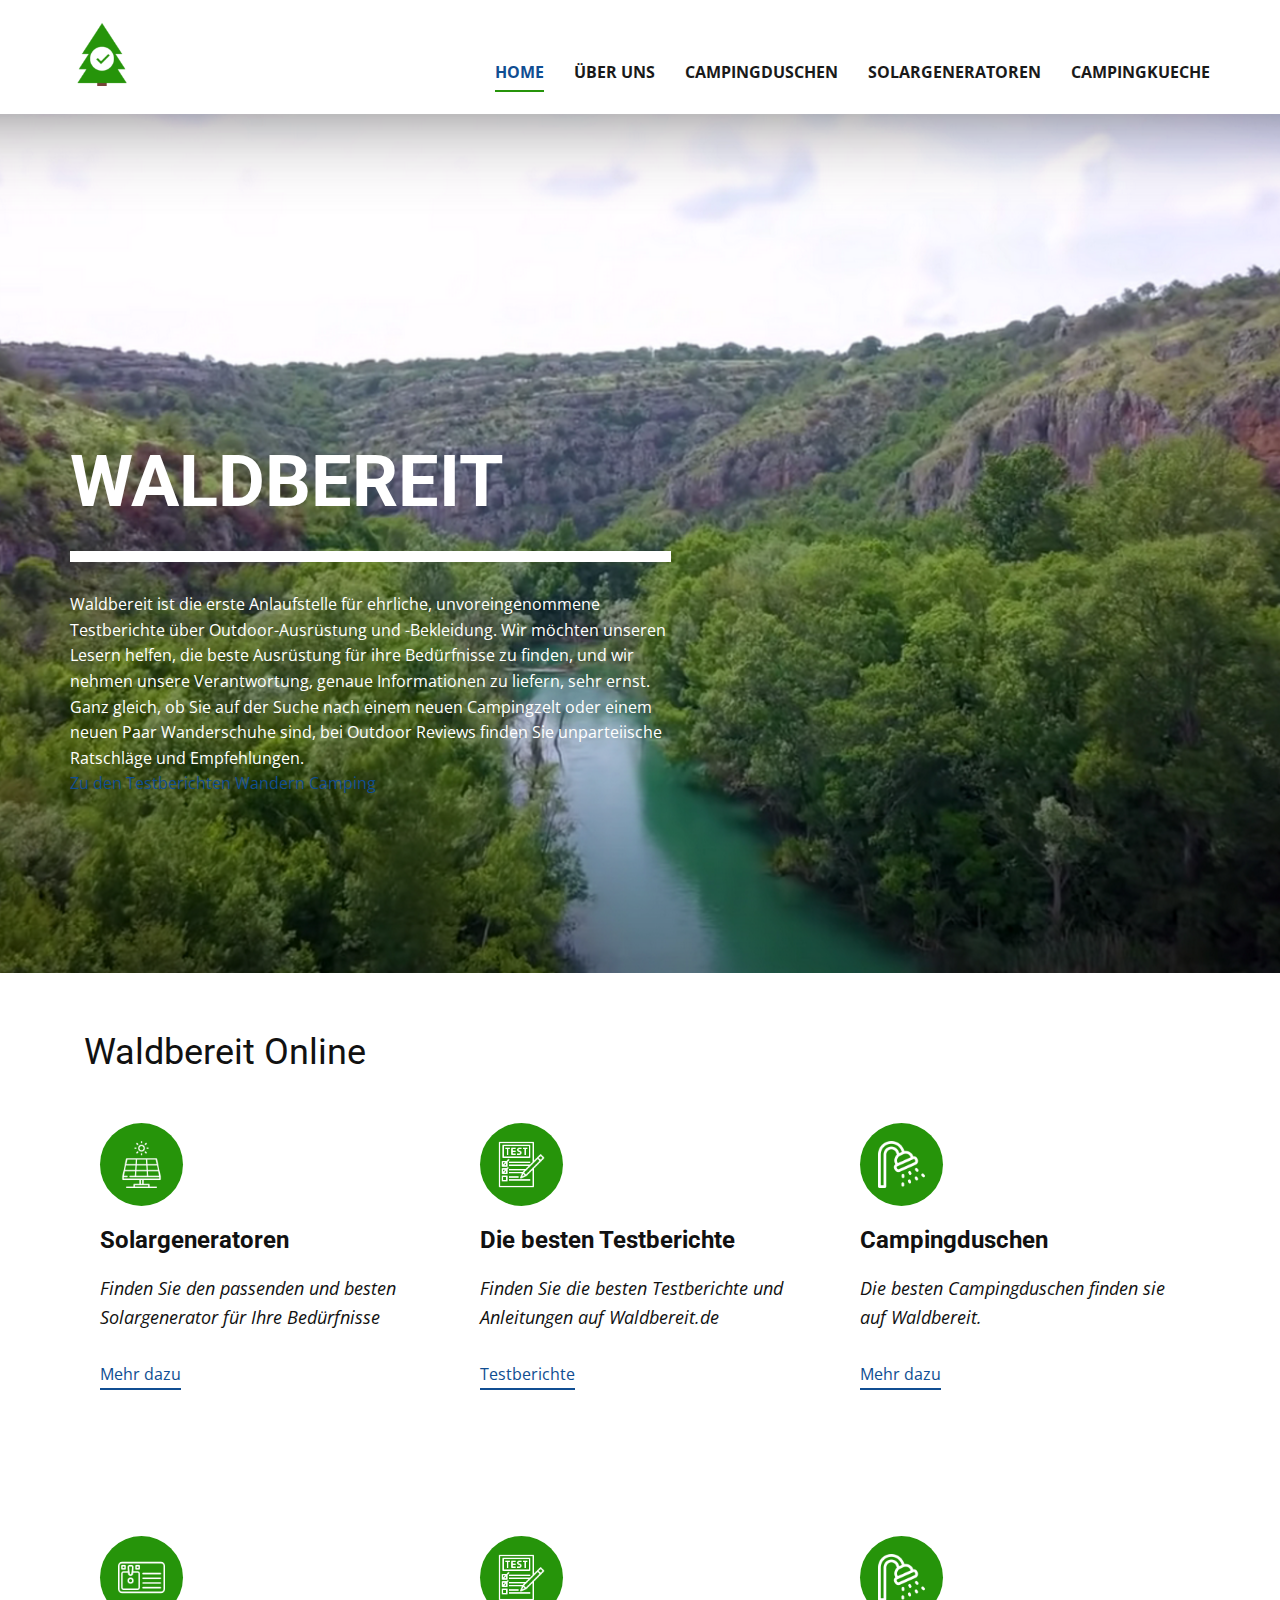
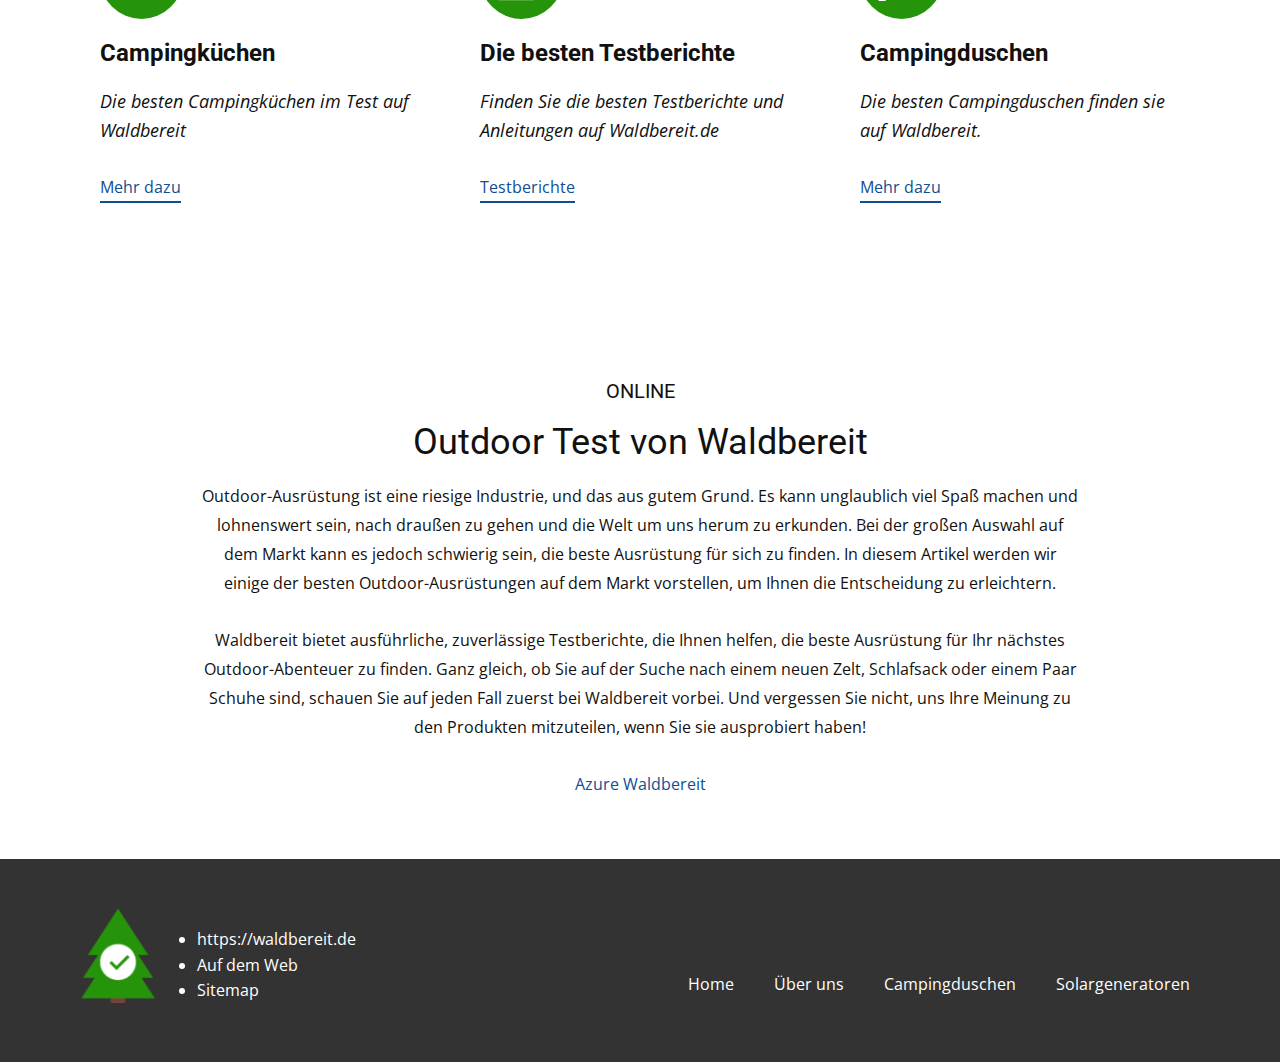
<file: index.html>
<!DOCTYPE html>
<html style="font-size: 16px;">
  <head>
    <meta name="viewport" content="width=device-width, initial-scale=1.0">
    <meta charset="utf-8">
    <meta name="keywords" content="Services, How Can We Help You?, Need Help Right Away?, Best Quality, Our Services, Get your &amp;apos;TO DO&amp;apos; list completed by a real professional!">
    <meta name="description" content="">
    <meta name="page_type" content="np-template-header-footer-from-plugin">
    <title>Home</title>
    <link rel="stylesheet" href="nicepage.css" media="screen">
<link rel="stylesheet" href="Home.css" media="screen">
    <script class="u-script" type="text/javascript" src="jquery.js" defer=""></script>
    <script class="u-script" type="text/javascript" src="nicepage.js" defer=""></script>
    <meta name="generator" content="Nicepage 4.8.2, nicepage.com">
    <link rel="icon" href="images/favicon.png">
    <link id="u-theme-google-font" rel="stylesheet" href="https://fonts.googleapis.com/css?family=Roboto:100,100i,300,300i,400,400i,500,500i,700,700i,900,900i|Open+Sans:300,300i,400,400i,500,500i,600,600i,700,700i,800,800i">
    <link id="u-page-google-font" rel="stylesheet" href="https://fonts.googleapis.com/css?family=Roboto:100,100i,300,300i,400,400i,500,500i,700,700i,900,900i">
    
    
    
    
    <script type="application/ld+json">{
		"@context": "http://schema.org",
		"@type": "Organization",
		"name": "Waldbereit Vercel",
		"logo": "images/favicon.png?rand=cb33"
}</script>
    <meta name="theme-color" content="#104e92">
    <meta property="og:title" content="Home">
    <meta property="og:description" content="">
    <meta property="og:type" content="website">
  </head>
  <body data-home-page="Home.html" data-home-page-title="Home" class="u-body u-xl-mode"><header class="u-clearfix u-header u-header" id="sec-e2e7"><div class="u-clearfix u-sheet u-valign-middle u-sheet-1">
        <a href="#" class="u-image u-logo u-image-1" data-image-width="100" data-image-height="100">
          <img src="images/favicon.png?rand=cb33" class="u-logo-image u-logo-image-1">
        </a>
        <nav class="u-menu u-menu-dropdown u-offcanvas u-menu-1" data-responsive-from="LG">
          <div class="menu-collapse" style="font-size: 1rem; letter-spacing: 0px; font-weight: 700; text-transform: uppercase;" wfd-invisible="true">
            <a class="u-button-style u-custom-active-border-color u-custom-border u-custom-border-color u-custom-borders u-custom-hover-border-color u-custom-left-right-menu-spacing u-custom-padding-bottom u-custom-text-color u-custom-text-hover-color u-custom-top-bottom-menu-spacing u-nav-link u-text-active-palette-1-base u-text-hover-palette-2-base" href="#">
              <svg class="u-svg-link" viewBox="0 0 24 24"><use xmlns:xlink="http://www.w3.org/1999/xlink" xlink:href="#menu-hamburger"></use></svg>
              <svg class="u-svg-content" version="1.1" id="menu-hamburger" viewBox="0 0 16 16" x="0px" y="0px" xmlns:xlink="http://www.w3.org/1999/xlink" xmlns="http://www.w3.org/2000/svg"><g><rect y="1" width="16" height="2"></rect><rect y="7" width="16" height="2"></rect><rect y="13" width="16" height="2"></rect>
</g></svg>
            </a>
          </div>
          <div class="u-nav-container" wfd-invisible="true">
            <ul class="u-nav u-spacing-30 u-unstyled u-nav-1"><li class="u-nav-item"><a class="u-border-2 u-border-active-custom-color-1 u-border-hover-custom-color-1 u-border-no-left u-border-no-right u-border-no-top u-button-style u-nav-link u-text-active-palette-1-base u-text-grey-90 u-text-hover-grey-90" href="Home.html" style="padding: 10px 0px;">Home</a>
</li><li class="u-nav-item"><a class="u-border-2 u-border-active-custom-color-1 u-border-hover-custom-color-1 u-border-no-left u-border-no-right u-border-no-top u-button-style u-nav-link u-text-active-palette-1-base u-text-grey-90 u-text-hover-grey-90" href="Über-uns.html" style="padding: 10px 0px;">Über uns</a>
</li><li class="u-nav-item"><a class="u-border-2 u-border-active-custom-color-1 u-border-hover-custom-color-1 u-border-no-left u-border-no-right u-border-no-top u-button-style u-nav-link u-text-active-palette-1-base u-text-grey-90 u-text-hover-grey-90" href="Campingduschen.html" style="padding: 10px 0px;">Campingduschen</a>
</li><li class="u-nav-item"><a class="u-border-2 u-border-active-custom-color-1 u-border-hover-custom-color-1 u-border-no-left u-border-no-right u-border-no-top u-button-style u-nav-link u-text-active-palette-1-base u-text-grey-90 u-text-hover-grey-90" href="Solargeneratoren.html" style="padding: 10px 0px;">Solargeneratoren</a>
</li><li class="u-nav-item"><a class="u-border-2 u-border-active-custom-color-1 u-border-hover-custom-color-1 u-border-no-left u-border-no-right u-border-no-top u-button-style u-nav-link u-text-active-palette-1-base u-text-grey-90 u-text-hover-grey-90" href="Campingkueche.html" style="padding: 10px 0px;">Campingkueche</a>
</li></ul>
          </div>
          <div class="u-nav-container-collapse" wfd-invisible="true">
            <div class="u-black u-container-style u-inner-container-layout u-opacity u-opacity-95 u-sidenav">
              <div class="u-inner-container-layout u-sidenav-overflow">
                <div class="u-menu-close"></div>
                <ul class="u-align-center u-nav u-popupmenu-items u-unstyled u-nav-2"><li class="u-nav-item"><a class="u-button-style u-nav-link" href="Home.html" style="padding: 10px 20px;">Home</a>
</li><li class="u-nav-item"><a class="u-button-style u-nav-link" href="Über-uns.html" style="padding: 10px 20px;">Über uns</a>
</li><li class="u-nav-item"><a class="u-button-style u-nav-link" href="Campingduschen.html" style="padding: 10px 20px;">Campingduschen</a>
</li><li class="u-nav-item"><a class="u-button-style u-nav-link" href="Solargeneratoren.html" style="padding: 10px 20px;">Solargeneratoren</a>
</li><li class="u-nav-item"><a class="u-button-style u-nav-link" href="Campingkueche.html" style="padding: 10px 20px;">Campingkueche</a>
</li></ul>
              </div>
            </div>
            <div class="u-black u-menu-overlay u-opacity u-opacity-70" wfd-invisible="true"></div>
          </div>
        </nav>
      </div></header>
    <section class="u-align-center u-clearfix u-image u-section-1" id="carousel_ceea" data-image-width="1813" data-image-height="911">
      <div class="u-clearfix u-sheet u-sheet-1">
        <div class="u-clearfix u-layout-wrap u-layout-wrap-1">
          <div class="u-gutter-0 u-layout">
            <div class="u-layout-col">
              <div class="u-size-60">
                <div class="u-layout-row">
                  <div class="u-align-left u-container-style u-layout-cell u-left-cell u-right-cell u-size-60 u-layout-cell-1">
                    <div class="u-container-layout u-container-layout-1">
                      <h1 class="u-custom-font u-font-roboto u-text u-title u-text-1">Waldbereit</h1>
                      <div class="u-border-11 u-border-white u-expanded-width u-line u-line-horizontal u-line-1"></div>
                      <p class="u-text u-text-body-alt-color u-text-2"> Waldbereit ist die erste Anlaufstelle für ehrliche, unvoreingenommene Testberichte über Outdoor-Ausrüstung und -Bekleidung. Wir möchten unseren Lesern helfen, die beste Ausrüstung für ihre Bedürfnisse zu finden, und wir nehmen unsere Verantwortung, genaue Informationen zu liefern, sehr ernst. Ganz gleich, ob Sie auf der Suche nach einem neuen Campingzelt oder einem neuen Paar Wanderschuhe sind, bei Outdoor Reviews finden Sie unparteiische Ratschläge und Empfehlungen.<br>
                        <a class="btn btn-success display-4 u-active-none u-border-none u-btn u-button-style u-hover-none u-none u-text-palette-1-base u-btn-1" href="https://waldbereit.de/blog/">Zu den Testberichten</a>&nbsp;<a class="btn btn-success-outline display-4 u-active-none u-border-none u-btn u-button-style u-hover-none u-none u-text-palette-1-base u-btn-2" href="https://waldbereit.de/wandern/">Wandern</a>&nbsp;<a class="btn btn-success-outline display-4 u-active-none u-border-none u-btn u-button-style u-hover-none u-none u-text-palette-1-base u-btn-3" href="https://waldbereit.de/camping/">Camping</a>
                      </p>
                    </div>
                  </div>
                </div>
              </div>
            </div>
          </div>
        </div>
      </div>
    </section>
    <section class="u-align-center u-clearfix u-section-2" id="carousel_3670">
      <div class="u-clearfix u-sheet u-sheet-1">
        <h2 class="u-text u-text-1">Waldbereit Online</h2>
        <div class="u-clearfix u-expanded-width u-gutter-0 u-layout-wrap u-layout-wrap-1">
          <div class="u-gutter-0 u-layout">
            <div class="u-layout-row">
              <div class="u-align-left u-container-style u-layout-cell u-left-cell u-size-20 u-layout-cell-1">
                <div class="u-container-layout u-container-layout-1"><span class="u-custom-color-1 u-file-icon u-icon u-icon-circle u-spacing-18 u-text-white u-icon-1"><img src="images/3.png" alt=""></span>
                  <h4 class="u-text u-text-2">Solargeneratoren<br>
                  </h4>
                  <p class="u-text u-text-3"> Finden Sie den passenden und besten Solargenerator für Ihre Bedürfnisse</p>
                  <a href="https://waldbereit.de/beste-solargeneratoren-kompletter-kaufratgeber/" class="u-active-none u-border-2 u-border-active-palette-2-dark-1 u-border-hover-palette-2-base u-border-palette-1-base u-btn u-button-style u-hover-none u-none u-text-hover-palette-2-base u-text-palette-1-base u-btn-1">Mehr dazu</a>
                </div>
              </div>
              <div class="u-align-left u-container-style u-layout-cell u-size-20 u-layout-cell-2">
                <div class="u-container-layout u-container-layout-2"><span class="u-custom-color-1 u-file-icon u-icon u-icon-circle u-spacing-18 u-text-white u-icon-2"><img src="images/4.png" alt=""></span>
                  <h4 class="u-text u-text-4">Die besten Testberichte<br>
                  </h4>
                  <p class="u-text u-text-5"> Finden Sie die besten Testberichte und Anleitungen auf Waldbereit.de</p>
                  <a href="waldbereit.de/best" class="u-active-none u-border-2 u-border-active-palette-2-dark-1 u-border-hover-palette-2-base u-border-palette-1-base u-btn u-button-style u-hover-none u-none u-text-hover-palette-2-base u-text-palette-1-base u-btn-2">Testberichte</a>
                </div>
              </div>
              <div class="u-align-left u-container-style u-layout-cell u-right-cell u-size-20 u-layout-cell-3">
                <div class="u-container-layout u-valign-top u-container-layout-3"><span class="u-custom-color-1 u-file-icon u-icon u-icon-circle u-spacing-18 u-text-white u-icon-3"><img src="images/5.png" alt=""></span>
                  <h4 class="u-text u-text-6"><b>Campingduschen</b>
                    <br>
                  </h4>
                  <p class="u-text u-text-7"> Die besten Campingduschen finden sie auf Waldbereit.</p>
                  <a href="https://waldbereit.de/beste-camping-dusche-campingdusche-test/" class="u-active-none u-border-2 u-border-active-palette-2-dark-1 u-border-hover-palette-2-base u-border-palette-1-base u-btn u-button-style u-hover-none u-none u-text-hover-palette-2-base u-text-palette-1-base u-btn-3">Mehr dazu</a>
                </div>
              </div>
            </div>
          </div>
        </div>
        <div class="u-clearfix u-expanded-width u-gutter-0 u-layout-wrap u-layout-wrap-2">
          <div class="u-gutter-0 u-layout">
            <div class="u-layout-row">
              <div class="u-align-left u-container-style u-layout-cell u-left-cell u-size-20 u-layout-cell-4">
                <div class="u-container-layout u-valign-top u-container-layout-4"><span class="u-custom-color-1 u-file-icon u-icon u-icon-circle u-spacing-18 u-text-white u-icon-4"><img src="images/6.png" alt=""></span>
                  <h4 class="u-text u-text-8">Campingküchen<br>
                  </h4>
                  <p class="u-text u-text-9">Die besten Campingküchen im Test auf Waldbereit</p>
                  <a href="https://waldbereit.de/beste-camping-kuche-camping-kuechenblock-test/" class="u-active-none u-border-2 u-border-active-palette-2-dark-1 u-border-hover-palette-2-base u-border-palette-1-base u-btn u-button-style u-hover-none u-none u-text-hover-palette-2-base u-text-palette-1-base u-btn-4">Mehr dazu</a>
                </div>
              </div>
              <div class="u-align-left u-container-style u-layout-cell u-size-20 u-layout-cell-5">
                <div class="u-container-layout u-container-layout-5"><span class="u-custom-color-1 u-file-icon u-icon u-icon-circle u-spacing-18 u-text-white u-icon-5"><img src="images/4.png" alt=""></span>
                  <h4 class="u-text u-text-10">Die besten Testberichte<br>
                  </h4>
                  <p class="u-text u-text-11"> Finden Sie die besten Testberichte und Anleitungen auf Waldbereit.de</p>
                  <a href="waldbereit.de/best" class="u-active-none u-border-2 u-border-active-palette-2-dark-1 u-border-hover-palette-2-base u-border-palette-1-base u-btn u-button-style u-hover-none u-none u-text-hover-palette-2-base u-text-palette-1-base u-btn-5">Testberichte</a>
                </div>
              </div>
              <div class="u-align-left u-container-style u-layout-cell u-right-cell u-size-20 u-layout-cell-6">
                <div class="u-container-layout u-valign-top u-container-layout-6"><span class="u-custom-color-1 u-file-icon u-icon u-icon-circle u-spacing-18 u-text-white u-icon-6"><img src="images/5.png" alt=""></span>
                  <h4 class="u-text u-text-12"><b>Campingduschen</b>
                    <br>
                  </h4>
                  <p class="u-text u-text-13"> Die besten Campingduschen finden sie auf Waldbereit.</p>
                  <a href="https://waldbereit.de/beste-solargeneratoren-kompletter-kaufratgeber/" class="u-active-none u-border-2 u-border-active-palette-2-dark-1 u-border-hover-palette-2-base u-border-palette-1-base u-btn u-button-style u-hover-none u-none u-text-hover-palette-2-base u-text-palette-1-base u-btn-6">Mehr dazu</a>
                </div>
              </div>
            </div>
          </div>
        </div>
      </div>
    </section>
    <section class="u-align-center u-clearfix u-section-3" id="sec-06b3">
      <div class="u-clearfix u-sheet u-sheet-1">
        <h5 class="u-text u-text-default u-text-1">Online</h5>
        <h2 class="u-text u-text-default u-text-2"> Outdoor Test von Waldbereit</h2>
        <p class="u-text u-text-3"> Outdoor-Ausrüstung ist eine riesige Industrie, und das aus gutem Grund. Es kann unglaublich viel Spaß machen und lohnenswert sein, nach draußen zu gehen und die Welt um uns herum zu erkunden. Bei der großen Auswahl auf dem Markt kann es jedoch schwierig sein, die beste Ausrüstung für sich zu finden. In diesem Artikel werden wir einige der besten Outdoor-Ausrüstungen auf dem Markt vorstellen, um Ihnen die Entscheidung zu erleichtern.<br>
          <br>Waldbereit bietet ausführliche, zuverlässige Testberichte, die Ihnen helfen, die beste Ausrüstung für Ihr nächstes Outdoor-Abenteuer zu finden. Ganz gleich, ob Sie auf der Suche nach einem neuen Zelt, Schlafsack oder einem Paar Schuhe sind, schauen Sie auf jeden Fall zuerst bei Waldbereit vorbei. Und vergessen Sie nicht, uns Ihre Meinung zu den Produkten mitzuteilen, wenn Sie sie ausprobiert haben!<br>
          <br>
          <a href="https://dev.azure.com/waldbereit/Waldbereit" class="text-primary u-active-none u-border-none u-btn u-button-style u-hover-none u-none u-text-palette-1-base u-btn-1">Azure Waldbereit</a>
        </p>
      </div>
    </section>
    
    
    <footer class="u-clearfix u-footer u-grey-80" id="sec-fdb7"><div class="u-clearfix u-sheet u-sheet-1">
        <a href="https://nicepage.com" class="u-image u-logo u-image-1" data-image-width="100" data-image-height="100">
          <img src="images/favicon.png?rand=da6a" class="u-logo-image u-logo-image-1">
        </a>
        <ul class="u-text u-text-default u-text-1">
          <li>
            <a href="https://waldbereit.de" class="u-active-none u-border-none u-btn u-button-link u-button-style u-hover-none u-none u-text-body-alt-color u-btn-1">https://waldbereit.de</a>
          </li>
          <li>
            <a href="https://waldbereit.de/im-internet/" class="u-active-none u-border-none u-btn u-button-link u-button-style u-hover-none u-none u-text-body-alt-color u-btn-2">Auf dem Web</a>
          </li>
          <li>
            <a href="https://bit.ly/waldbereit-sitemap" class="u-active-none u-border-none u-btn u-button-link u-button-style u-hover-none u-none u-text-body-alt-color u-btn-3">Sitemap</a>
          </li>
        </ul>
        <nav class="u-menu u-menu-dropdown u-offcanvas u-menu-1">
          <div class="menu-collapse">
            <a class="u-button-style u-nav-link" href="#">
              <svg class="u-svg-link" viewBox="0 0 24 24"><use xmlns:xlink="http://www.w3.org/1999/xlink" xlink:href="#menu-hamburger"></use></svg>
              <svg class="u-svg-content" version="1.1" id="menu-hamburger" viewBox="0 0 16 16" x="0px" y="0px" xmlns:xlink="http://www.w3.org/1999/xlink" xmlns="http://www.w3.org/2000/svg"><g><rect y="1" width="16" height="2"></rect><rect y="7" width="16" height="2"></rect><rect y="13" width="16" height="2"></rect>
</g></svg>
            </a>
          </div>
          <div class="u-custom-menu u-nav-container">
            <ul class="u-nav u-unstyled"><li class="u-nav-item"><a class="u-button-style u-nav-link" href="Home.html">Home</a>
</li><li class="u-nav-item"><a class="u-button-style u-nav-link" href="Über-uns.html">Über uns</a>
</li><li class="u-nav-item"><a class="u-button-style u-nav-link" href="Campingduschen.html">Campingduschen</a>
</li><li class="u-nav-item"><a class="u-button-style u-nav-link" href="Solargeneratoren.html">Solargeneratoren</a>
</li></ul>
          </div>
          <div class="u-custom-menu u-nav-container-collapse">
            <div class="u-black u-container-style u-inner-container-layout u-opacity u-opacity-95 u-sidenav">
              <div class="u-inner-container-layout u-sidenav-overflow">
                <div class="u-menu-close"></div>
                <ul class="u-align-center u-nav u-popupmenu-items u-unstyled u-nav-2"><li class="u-nav-item"><a class="u-button-style u-nav-link" href="Home.html">Home</a>
</li><li class="u-nav-item"><a class="u-button-style u-nav-link" href="Über-uns.html">Über uns</a>
</li><li class="u-nav-item"><a class="u-button-style u-nav-link" href="Campingduschen.html">Campingduschen</a>
</li><li class="u-nav-item"><a class="u-button-style u-nav-link" href="Solargeneratoren.html">Solargeneratoren</a>
</li></ul>
              </div>
            </div>
            <div class="u-black u-menu-overlay u-opacity u-opacity-70"></div>
          </div>
        </nav>
      </div></footer>
  </body>
</html>
</file>
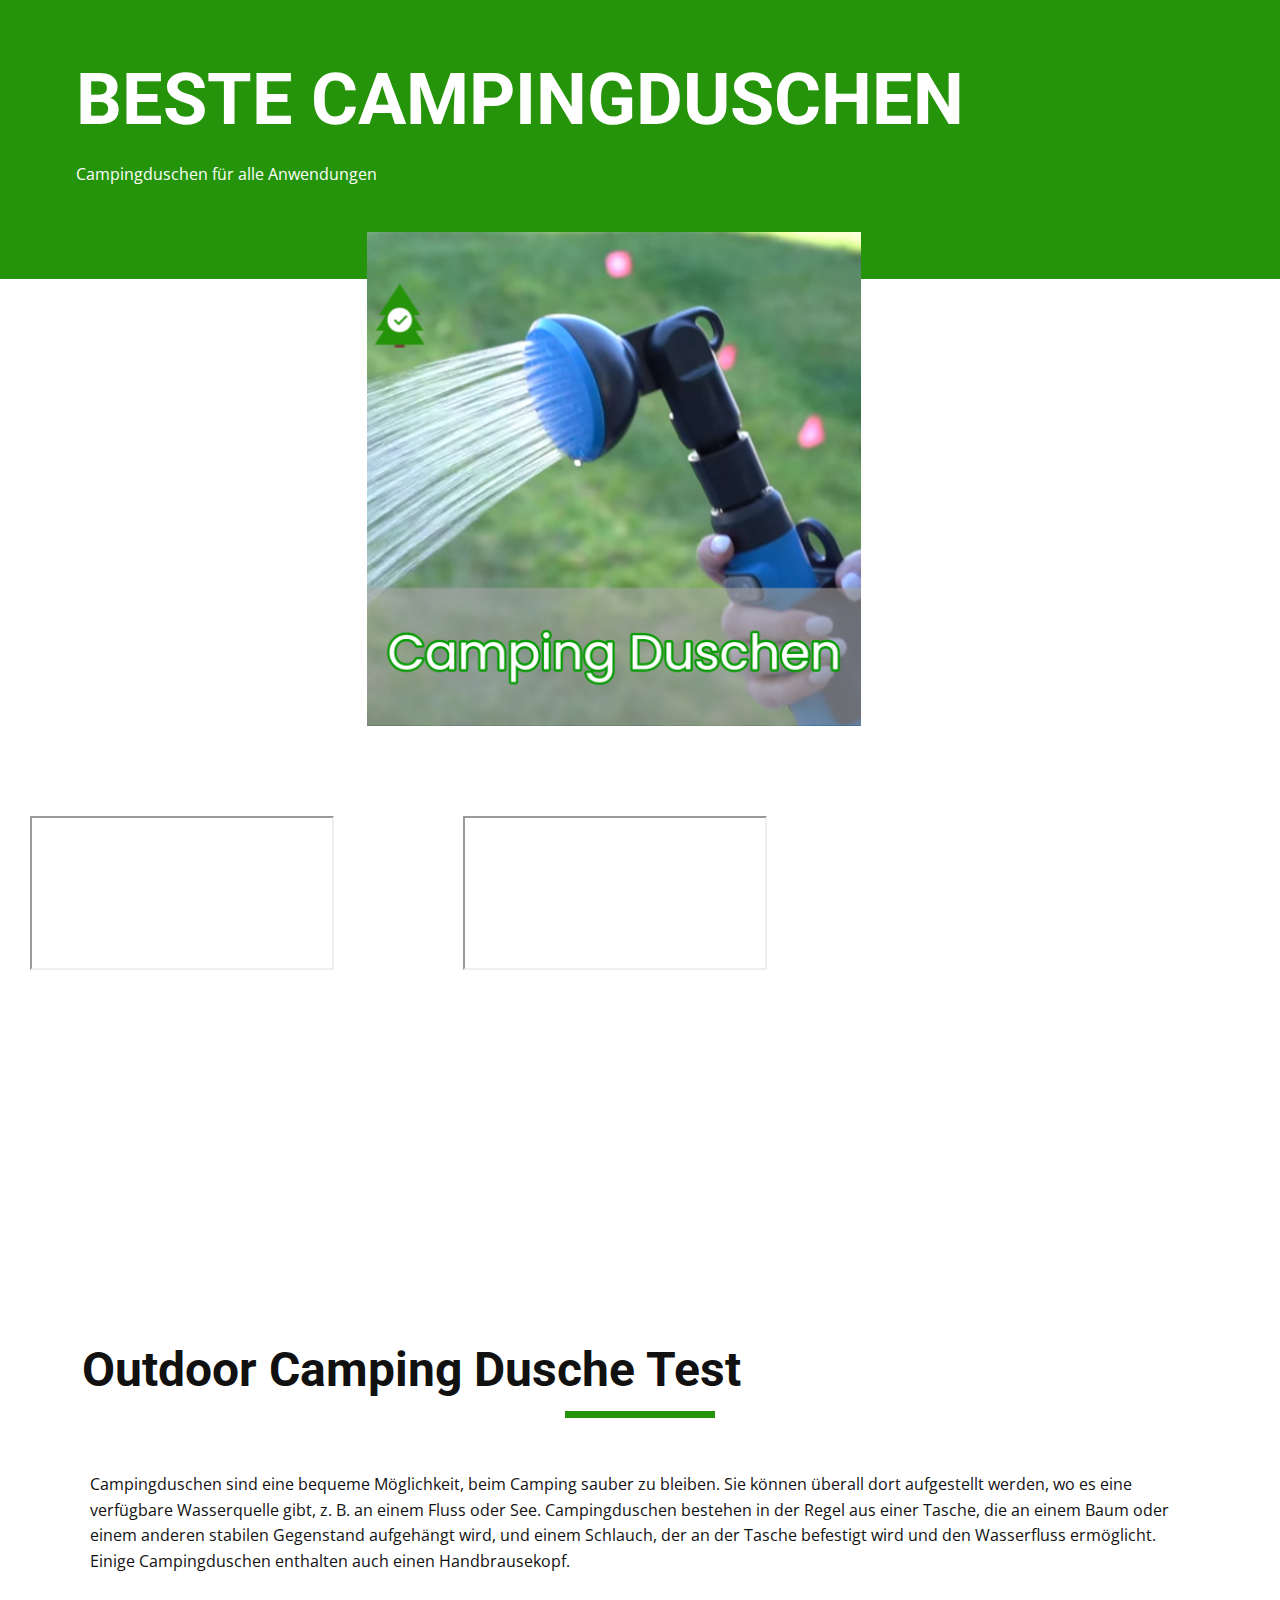
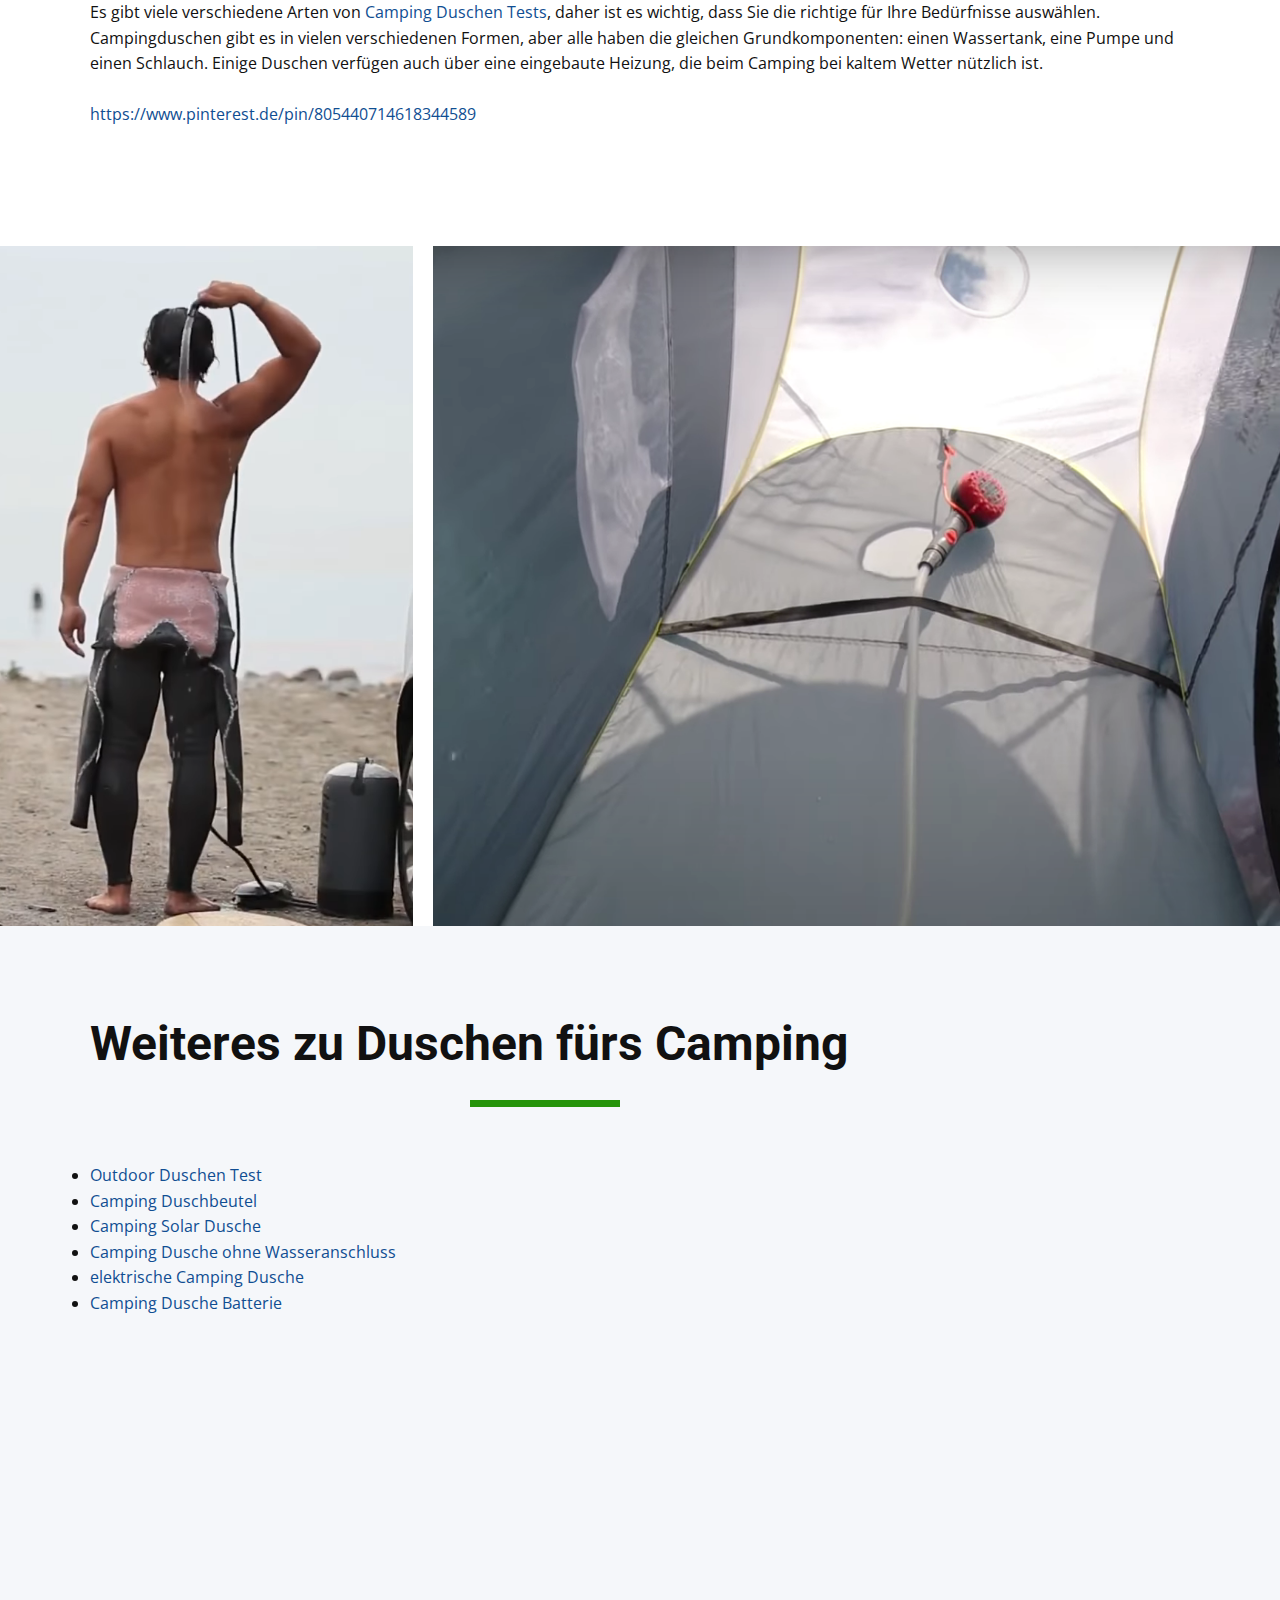
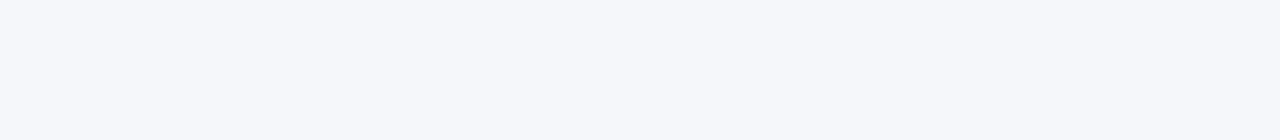
<file: Campingduschen.html>
<!DOCTYPE html>
<html style="font-size: 16px;">
  <head>
    <meta name="viewport" content="width=device-width, initial-scale=1.0">
    <meta charset="utf-8">
    <meta name="keywords" content="">
    <meta name="description" content="">
    <meta name="page_type" content="np-template-header-footer-from-plugin">
    <title>Campingduschen</title>
    <link rel="stylesheet" href="nicepage.css" media="screen">
<link rel="stylesheet" href="Campingduschen.css" media="screen">
    <script class="u-script" type="text/javascript" src="jquery.js" defer=""></script>
    <script class="u-script" type="text/javascript" src="nicepage.js" defer=""></script>
    <meta name="generator" content="Nicepage 4.8.2, nicepage.com">
    <link rel="icon" href="images/favicon.png">
    <link id="u-theme-google-font" rel="stylesheet" href="https://fonts.googleapis.com/css?family=Roboto:100,100i,300,300i,400,400i,500,500i,700,700i,900,900i|Open+Sans:300,300i,400,400i,500,500i,600,600i,700,700i,800,800i">
    <link id="u-page-google-font" rel="stylesheet" href="https://fonts.googleapis.com/css?family=Roboto:100,100i,300,300i,400,400i,500,500i,700,700i,900,900i">
    
    
    
    
    
    <script type="application/ld+json">{
		"@context": "http://schema.org",
		"@type": "Organization",
		"name": "Waldbereit Vercel"
}</script>
    <meta name="theme-color" content="#104e92">
    <meta property="og:title" content="Campingduschen">
    <meta property="og:description" content="">
    <meta property="og:type" content="website">
  </head>
  <body class="u-body u-xl-mode"> 
    <section class="u-clearfix u-white u-section-1" id="sec-2457">
      <div class="u-custom-color-1 u-expanded-width u-shape u-shape-rectangle u-shape-1"></div>
      <div class="u-container-style u-group u-group-1">
        <div class="u-container-layout u-container-layout-1">
          <h1 class="u-custom-font u-font-roboto u-text u-title u-text-1">Beste CampingDuschen </h1>
          <p class="u-text u-text-body-alt-color u-text-2">Campingduschen für alle Anwendungen</p>
        </div>
      </div>
      <img src="images/CampingDuschenWaldbereit.jpg" alt="Camping Duschen" class="u-expanded-width-md u-expanded-width-sm u-image u-image-default u-image-1" data-image-width="500" data-image-height="500">
      <div class="u-clearfix u-expanded-width u-layout-wrap u-layout-wrap-1">
        <div class="u-layout">
          <div class="u-layout-row">
            <div class="u-container-style u-layout-cell u-size-20 u-layout-cell-1">
              <div class="u-container-layout u-container-layout-2">
                <div class="u-clearfix u-custom-html u-expanded-width u-custom-html-1">
                  <iframe src="https://waldbereit.blogspot.com/2022/02/camping-duschen.html"></iframe>
                </div>
              </div>
            </div>
            <div class="u-container-style u-layout-cell u-size-20 u-layout-cell-2">
              <div class="u-container-layout u-valign-top u-container-layout-3">
                <div class="u-clearfix u-custom-html u-custom-html-2">
                  <iframe src="https://waldbereit-render.onrender.com/Campingduschen.html"></iframe>
                </div>
              </div>
            </div>
            <div class="u-container-style u-layout-cell u-size-20 u-layout-cell-3">
              <div class="u-container-layout u-container-layout-4"></div>
            </div>
          </div>
        </div>
      </div>
    </section>
    <section class="u-clearfix u-white u-section-2" id="sec-3f00">
      <div class="u-clearfix u-sheet u-sheet-1">
        <div class="u-align-center-xs u-align-left-lg u-align-left-md u-align-left-sm u-align-left-xl u-container-style u-expanded-width u-group u-similar-fill u-group-1">
          <div class="u-container-layout u-valign-middle-sm u-valign-middle-xs u-container-layout-1">
            <h3 class="u-text u-text-1"><b> Outdoor Camping Dusche Test</b>
            </h3>
            <div class="u-border-7 u-border-custom-color-1 u-line u-line-horizontal u-line-1"></div>
          </div>
        </div>
        <div class="u-clearfix u-expanded-width u-gutter-30 u-layout-wrap u-layout-wrap-1">
          <div class="u-gutter-0 u-layout">
            <div class="u-layout-row">
              <div class="u-align-left u-container-style u-layout-cell u-right-cell u-similar-fill u-size-60 u-layout-cell-1">
                <div class="u-container-layout u-container-layout-2">
                  <p class="u-text u-text-2"> Campingduschen sind eine bequeme Möglichkeit, beim Camping sauber zu bleiben. Sie können überall dort aufgestellt werden, wo es eine verfügbare Wasserquelle gibt, z. B. an einem Fluss oder See. Campingduschen bestehen in der Regel aus einer Tasche, die an einem Baum oder einem anderen stabilen Gegenstand aufgehängt wird, und einem Schlauch, der an der Tasche befestigt wird und den Wasserfluss ermöglicht. Einige Campingduschen enthalten auch einen Handbrausekopf.<br>
                    <br>Es gibt viele verschiedene Arten von&nbsp;<a href="https://waldbereit.netlify.app/campingduschen" class="u-active-none u-border-none u-btn u-button-link u-button-style u-hover-none u-none u-text-palette-1-base u-btn-1">Camping Duschen Tests</a>, daher ist es wichtig, dass Sie die richtige für Ihre Bedürfnisse auswählen. Campingduschen gibt es in vielen verschiedenen Formen, aber alle haben die gleichen Grundkomponenten: einen Wassertank, eine Pumpe und einen Schlauch. Einige Duschen verfügen auch über eine eingebaute Heizung, die beim Camping bei kaltem Wetter nützlich ist.<br>
                    <br>
                    <a href="https://www.pinterest.de/pin/805440714618344589" class="text-primary u-active-none u-border-none u-btn u-button-style u-hover-none u-none u-text-palette-1-base u-btn-2">https://www.pinterest.de/pin/805440714618344589</a>
                  </p>
                </div>
              </div>
            </div>
          </div>
        </div>
      </div>
    </section>
    <section class="u-clearfix u-white u-section-3" id="sec-e342">
      <div class="u-clearfix u-expanded-width u-gutter-20 u-layout-wrap u-layout-wrap-1">
        <div class="u-layout">
          <div class="u-layout-row">
            <div class="u-align-left u-container-style u-image u-layout-cell u-left-cell u-similar-fill u-size-20 u-image-1" data-image-width="1418" data-image-height="919">
              <div class="u-container-layout"></div>
            </div>
            <div class="u-align-left u-container-style u-image u-layout-cell u-right-cell u-similar-fill u-size-40 u-image-2" data-image-width="1800" data-image-height="747">
              <div class="u-container-layout"></div>
            </div>
          </div>
        </div>
      </div>
    </section>
    <section class="u-clearfix u-palette-5-light-3 u-section-4" id="sec-e3de">
      <div class="u-clearfix u-sheet u-sheet-1">
        <div class="u-align-center-xs u-container-style u-expanded-width-sm u-expanded-width-xs u-group u-similar-fill u-group-1">
          <div class="u-container-layout u-container-layout-1">
            <h2 class="u-align-center-sm u-text u-text-1">Weiteres zu Duschen fürs Camping</h2>
            <div class="u-border-7 u-border-custom-color-1 u-line u-line-horizontal u-line-1"></div>
          </div>
        </div>
        <ul class="u-text u-text-2">
          <li>
            <a href="https://waldbereit-render.onrender.com/Campingduschen.html" class="u-active-none u-border-none u-btn u-button-link u-button-style u-hover-none u-none u-text-palette-1-base u-btn-1"> Outdoor Duschen Test</a>
          </li>
          <li>
            <a href="https://docs.google.com/document/d/1HgulG21rkZMuygSPvtJJZ87973aXEel2UvL-KnJVhWg/" class="text-primary u-active-none u-border-none u-btn u-button-style u-hover-none u-none u-text-palette-1-base u-btn-2">Camping Duschbeutel</a>
          </li>
          <li>
            <a href="https://sites.google.com/view/waldbereit/camping-duschen" class="text-primary u-active-none u-border-none u-btn u-button-style u-hover-none u-none u-text-palette-1-base u-btn-3">Camping Solar Dusche</a>
          </li>
          <li>
            <a href="https://docs.google.com/document/d/1e7P3EYN8UttcjbCXEPpO_cvtyD3h4qzgur3VZIUNSo4/" class="text-primary u-active-none u-border-none u-btn u-button-style u-hover-none u-none u-text-palette-1-base u-btn-4">Camping Dusche ohne Wasseranschluss</a>
          </li>
          <li>
            <a href="https://business.google.com/website/waldbereit/posts/4842576994250422233" class="text-primary u-active-none u-border-none u-btn u-button-style u-hover-none u-none u-text-palette-1-base u-btn-5">elektrische&nbsp;Camping Dusche</a>
          </li>
          <li>
            <a href="https://docs.google.com/spreadsheets/d/1HdSHtsVAQ53naqowct2kZSQzeWent02t6Bbsq5aqO2A/" class="text-primary u-active-none u-border-none u-btn u-button-style u-hover-none u-none u-text-palette-1-base u-btn-6">Camping Dusche Batterie</a>
          </li>
        </ul>
      </div>
    </section>
    
    
    
  </body>
</html>
</file>
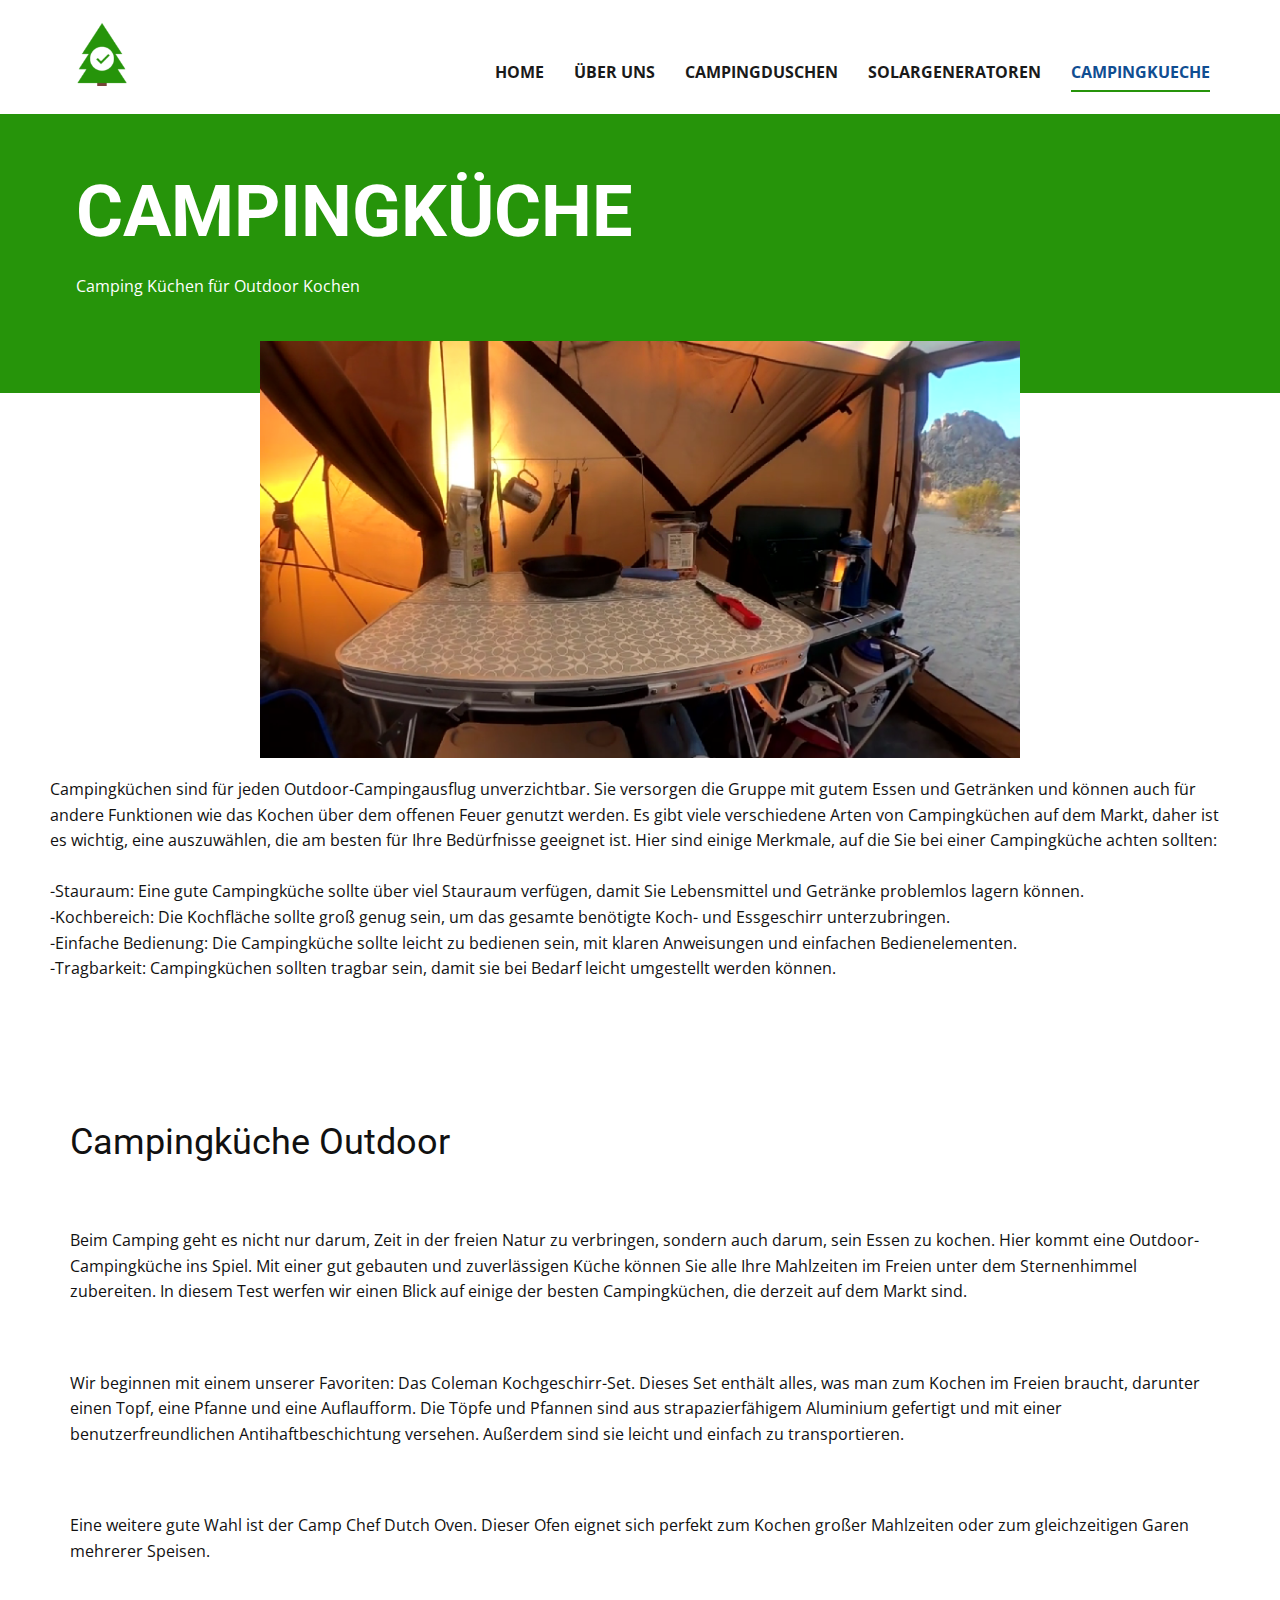
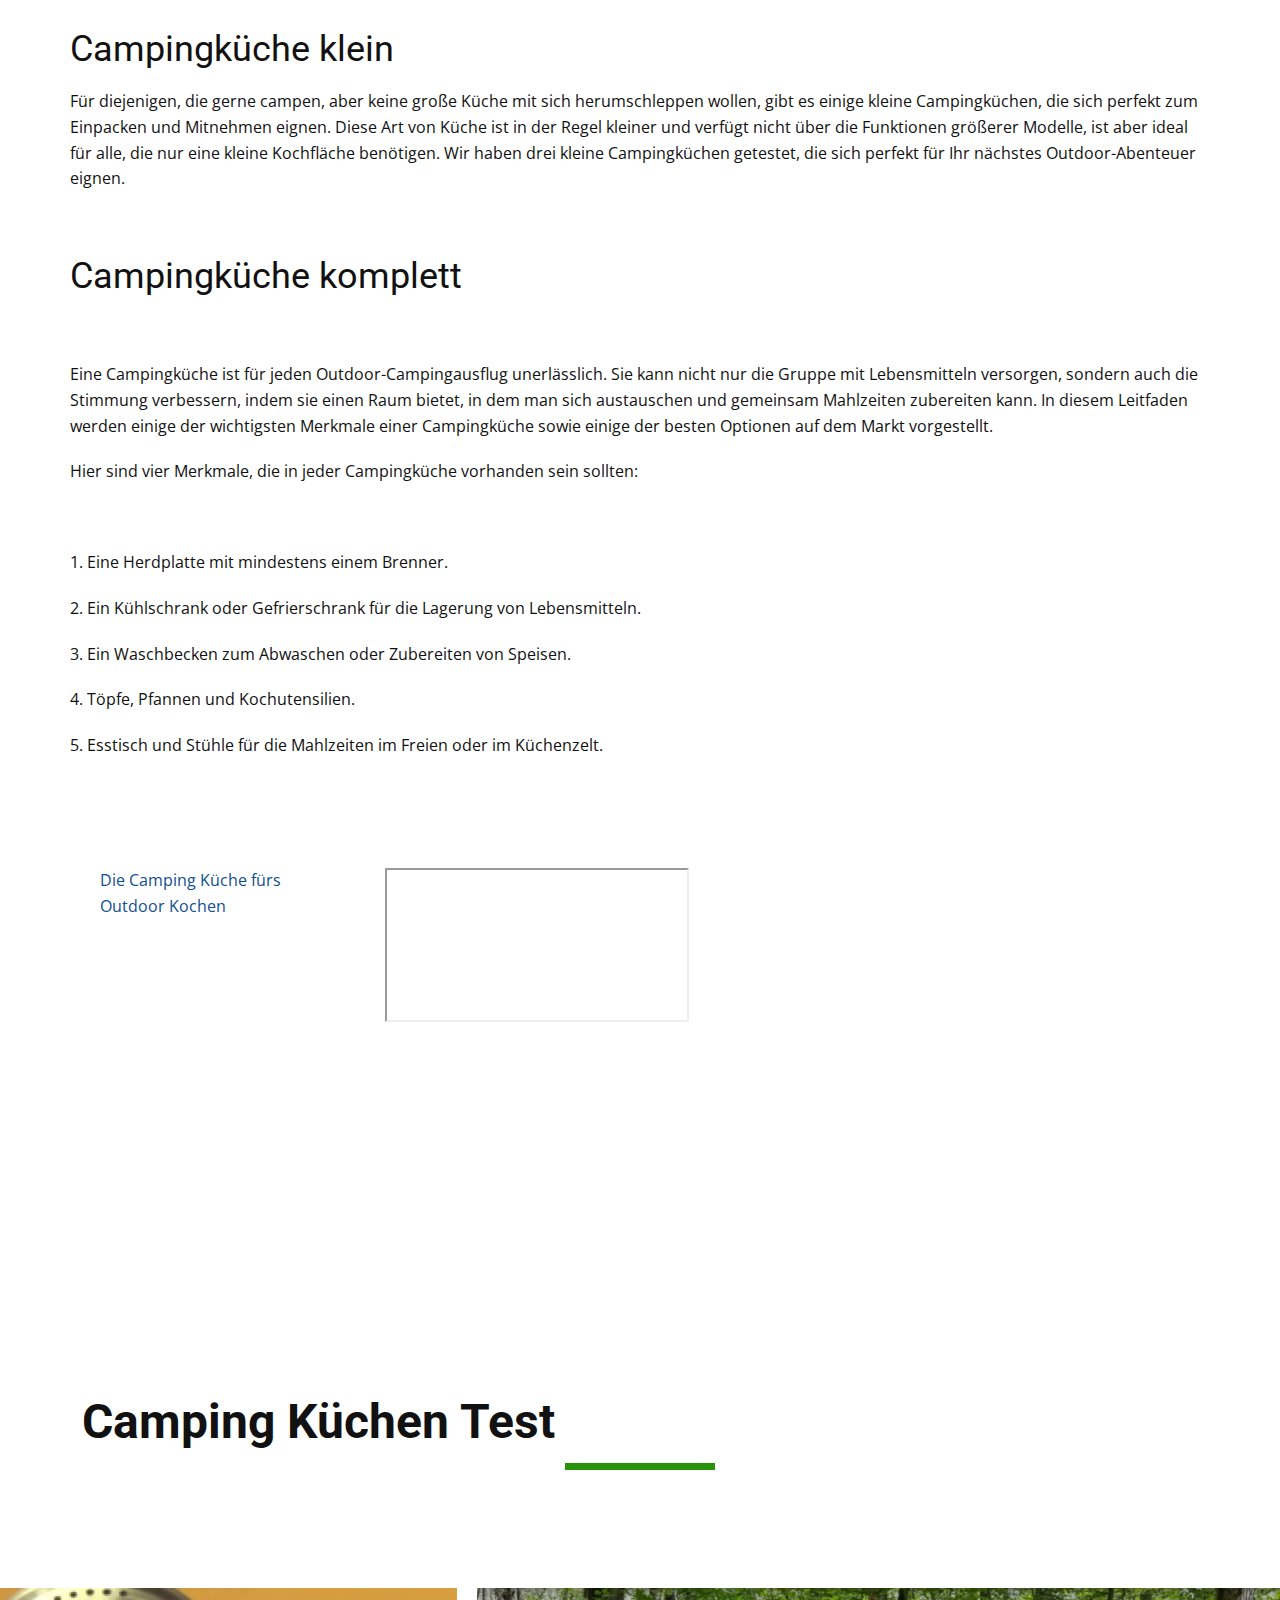
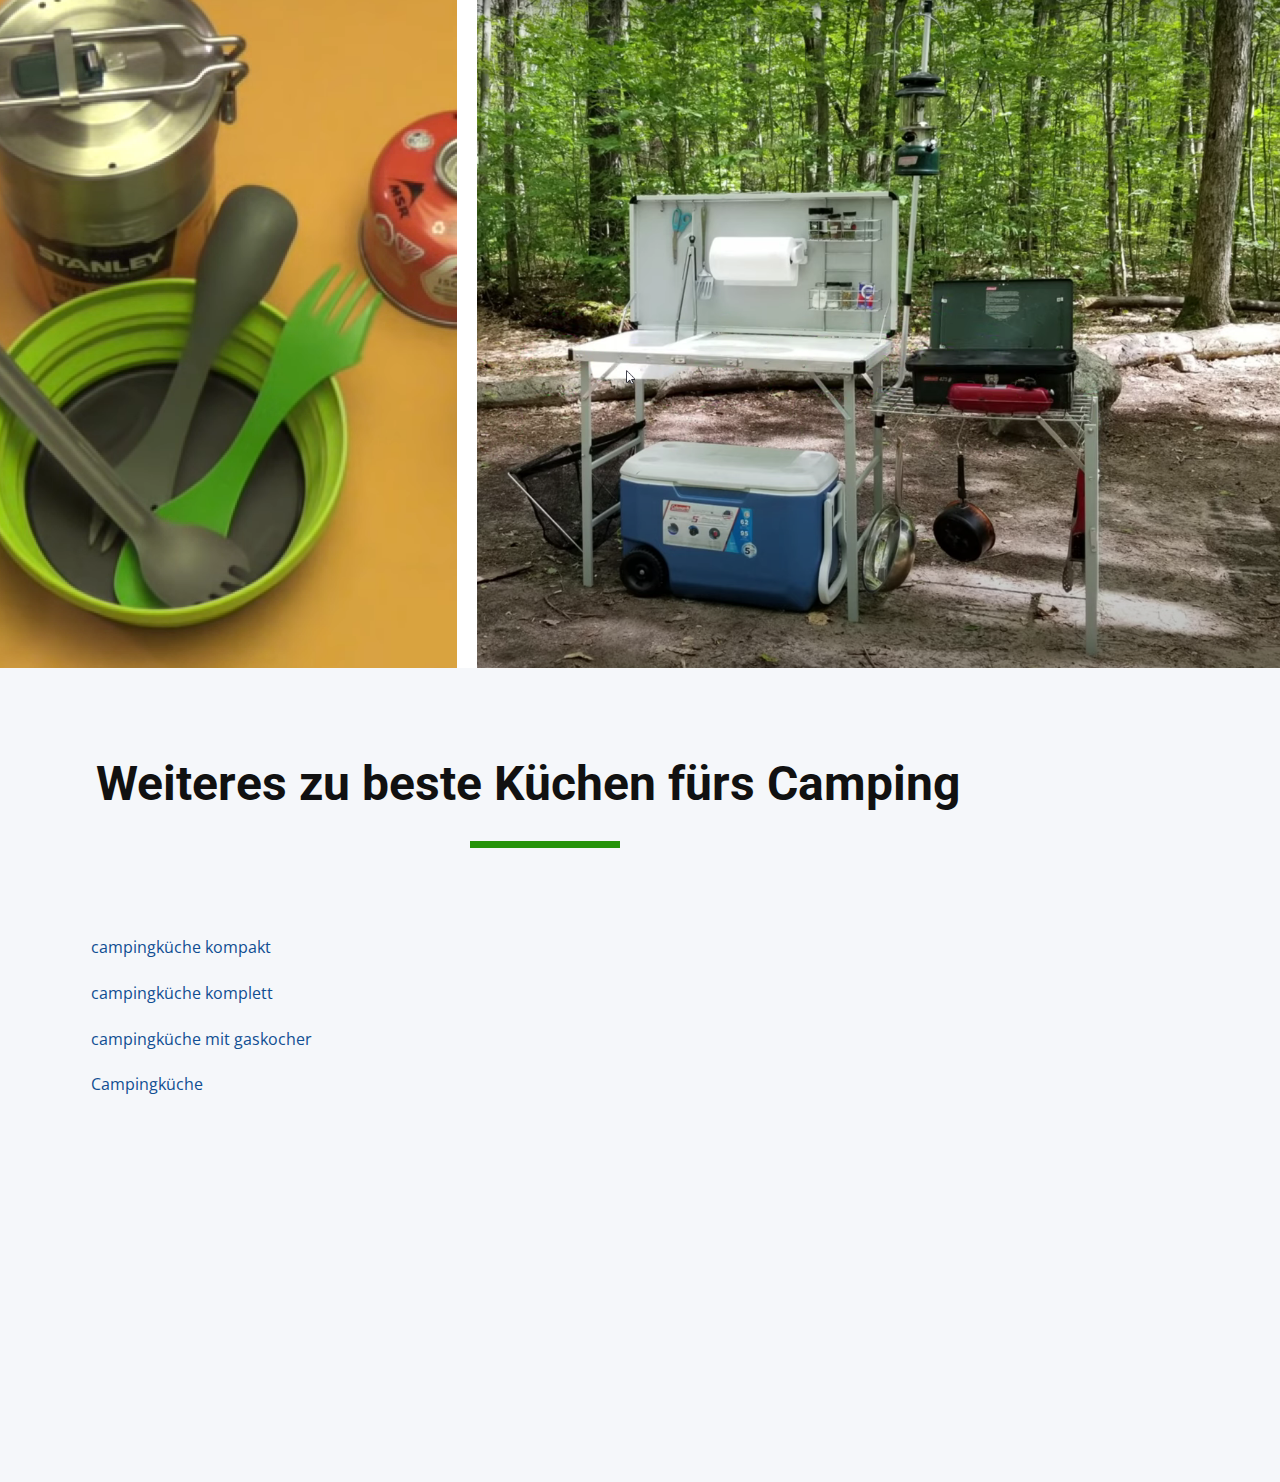
<file: Campingkueche.html>
<!DOCTYPE html>
<html style="font-size: 16px;">
  <head>
    <meta name="viewport" content="width=device-width, initial-scale=1.0">
    <meta charset="utf-8">
    <meta name="keywords" content="Camping Küche, Campingküche, Küche fürs Camping">
    <meta name="description" content="Hier finden Sie die beste Camping Küche, einschließlich Campingkocher, Kochgeschirr, Utensilien und vieles mehr, alles an einem Ort. Die besten klappbaren, faltbaren Campinküchen mit Spüle">
    <meta name="page_type" content="np-template-header-footer-from-plugin">
    <title>Die besten Campingküchen im Waldbereit Test</title>
    <link rel="stylesheet" href="nicepage.css" media="screen">
<link rel="stylesheet" href="Campingkueche.css" media="screen">
    <script class="u-script" type="text/javascript" src="jquery.js" defer=""></script>
    <script class="u-script" type="text/javascript" src="nicepage.js" defer=""></script>
    <meta name="generator" content="Nicepage 4.8.2, nicepage.com">
    <link rel="icon" href="images/favicon.png">
    <link id="u-theme-google-font" rel="stylesheet" href="https://fonts.googleapis.com/css?family=Roboto:100,100i,300,300i,400,400i,500,500i,700,700i,900,900i|Open+Sans:300,300i,400,400i,500,500i,600,600i,700,700i,800,800i">
    <link id="u-page-google-font" rel="stylesheet" href="https://fonts.googleapis.com/css?family=Roboto:100,100i,300,300i,400,400i,500,500i,700,700i,900,900i">
    
    
    
    
    
    
    <script type="application/ld+json">{
		"@context": "http://schema.org",
		"@type": "Organization",
		"name": "Waldbereit Vercel",
		"logo": "images/favicon.png?rand=cb33"
}</script>
    <meta name="theme-color" content="#104e92">
    <meta property="og:title" content="Die besten Campingküchen im Waldbereit Test">
    <meta property="og:description" content="Hier finden Sie die beste Camping Küche, einschließlich Campingkocher, Kochgeschirr, Utensilien und vieles mehr, alles an einem Ort. Die besten klappbaren, faltbaren Campinküchen mit Spüle">
    <meta property="og:type" content="website">
  </head>
  <body class="u-body u-xl-mode"><header class="u-clearfix u-header u-header" id="sec-e2e7"><div class="u-clearfix u-sheet u-valign-middle u-sheet-1">
        <a href="#" class="u-image u-logo u-image-1" data-image-width="100" data-image-height="100">
          <img src="images/favicon.png?rand=cb33" class="u-logo-image u-logo-image-1">
        </a>
        <nav class="u-menu u-menu-dropdown u-offcanvas u-menu-1" data-responsive-from="LG">
          <div class="menu-collapse" style="font-size: 1rem; letter-spacing: 0px; font-weight: 700; text-transform: uppercase;" wfd-invisible="true">
            <a class="u-button-style u-custom-active-border-color u-custom-border u-custom-border-color u-custom-borders u-custom-hover-border-color u-custom-left-right-menu-spacing u-custom-padding-bottom u-custom-text-color u-custom-text-hover-color u-custom-top-bottom-menu-spacing u-nav-link u-text-active-palette-1-base u-text-hover-palette-2-base" href="#">
              <svg class="u-svg-link" viewBox="0 0 24 24"><use xmlns:xlink="http://www.w3.org/1999/xlink" xlink:href="#menu-hamburger"></use></svg>
              <svg class="u-svg-content" version="1.1" id="menu-hamburger" viewBox="0 0 16 16" x="0px" y="0px" xmlns:xlink="http://www.w3.org/1999/xlink" xmlns="http://www.w3.org/2000/svg"><g><rect y="1" width="16" height="2"></rect><rect y="7" width="16" height="2"></rect><rect y="13" width="16" height="2"></rect>
</g></svg>
            </a>
          </div>
          <div class="u-nav-container" wfd-invisible="true">
            <ul class="u-nav u-spacing-30 u-unstyled u-nav-1"><li class="u-nav-item"><a class="u-border-2 u-border-active-custom-color-1 u-border-hover-custom-color-1 u-border-no-left u-border-no-right u-border-no-top u-button-style u-nav-link u-text-active-palette-1-base u-text-grey-90 u-text-hover-grey-90" href="Home.html" style="padding: 10px 0px;">Home</a>
</li><li class="u-nav-item"><a class="u-border-2 u-border-active-custom-color-1 u-border-hover-custom-color-1 u-border-no-left u-border-no-right u-border-no-top u-button-style u-nav-link u-text-active-palette-1-base u-text-grey-90 u-text-hover-grey-90" href="Über-uns.html" style="padding: 10px 0px;">Über uns</a>
</li><li class="u-nav-item"><a class="u-border-2 u-border-active-custom-color-1 u-border-hover-custom-color-1 u-border-no-left u-border-no-right u-border-no-top u-button-style u-nav-link u-text-active-palette-1-base u-text-grey-90 u-text-hover-grey-90" href="Campingduschen.html" style="padding: 10px 0px;">Campingduschen</a>
</li><li class="u-nav-item"><a class="u-border-2 u-border-active-custom-color-1 u-border-hover-custom-color-1 u-border-no-left u-border-no-right u-border-no-top u-button-style u-nav-link u-text-active-palette-1-base u-text-grey-90 u-text-hover-grey-90" href="Solargeneratoren.html" style="padding: 10px 0px;">Solargeneratoren</a>
</li><li class="u-nav-item"><a class="u-border-2 u-border-active-custom-color-1 u-border-hover-custom-color-1 u-border-no-left u-border-no-right u-border-no-top u-button-style u-nav-link u-text-active-palette-1-base u-text-grey-90 u-text-hover-grey-90" href="Campingkueche.html" style="padding: 10px 0px;">Campingkueche</a>
</li></ul>
          </div>
          <div class="u-nav-container-collapse" wfd-invisible="true">
            <div class="u-black u-container-style u-inner-container-layout u-opacity u-opacity-95 u-sidenav">
              <div class="u-inner-container-layout u-sidenav-overflow">
                <div class="u-menu-close"></div>
                <ul class="u-align-center u-nav u-popupmenu-items u-unstyled u-nav-2"><li class="u-nav-item"><a class="u-button-style u-nav-link" href="Home.html" style="padding: 10px 20px;">Home</a>
</li><li class="u-nav-item"><a class="u-button-style u-nav-link" href="Über-uns.html" style="padding: 10px 20px;">Über uns</a>
</li><li class="u-nav-item"><a class="u-button-style u-nav-link" href="Campingduschen.html" style="padding: 10px 20px;">Campingduschen</a>
</li><li class="u-nav-item"><a class="u-button-style u-nav-link" href="Solargeneratoren.html" style="padding: 10px 20px;">Solargeneratoren</a>
</li><li class="u-nav-item"><a class="u-button-style u-nav-link" href="Campingkueche.html" style="padding: 10px 20px;">Campingkueche</a>
</li></ul>
              </div>
            </div>
            <div class="u-black u-menu-overlay u-opacity u-opacity-70" wfd-invisible="true"></div>
          </div>
        </nav>
      </div></header> 
    <section class="u-clearfix u-white u-section-1" id="sec-2457">
      <div class="u-custom-color-1 u-expanded-width u-shape u-shape-rectangle u-shape-1"></div>
      <div class="u-container-style u-group u-group-1">
        <div class="u-container-layout u-container-layout-1">
          <h1 class="u-custom-font u-font-roboto u-text u-title u-text-1">Campingküche</h1>
          <p class="u-text u-text-body-alt-color u-text-2">Camping Küchen für Outdoor Kochen</p>
        </div>
      </div>
      <img src="images/CampingKche.png" alt="Camping Duschen" class="u-expanded-width-md u-expanded-width-sm u-image u-image-contain u-image-default u-image-1" data-image-width="1603" data-image-height="881">
      <p class="u-text u-text-3"> Campingküchen sind für jeden Outdoor-Campingausflug unverzichtbar. Sie versorgen die Gruppe mit gutem Essen und Getränken und können auch für andere Funktionen wie das Kochen über dem offenen Feuer genutzt werden. Es gibt viele verschiedene Arten von Campingküchen auf dem Markt, daher ist es wichtig, eine auszuwählen, die am besten für Ihre Bedürfnisse geeignet ist. Hier sind einige Merkmale, auf die Sie bei einer Campingküche achten sollten: <br>
        <br>-Stauraum: Eine gute Campingküche sollte über viel Stauraum verfügen, damit Sie Lebensmittel und Getränke problemlos lagern können.<br>-Kochbereich: Die Kochfläche sollte groß genug sein, um das gesamte benötigte Koch- und Essgeschirr unterzubringen.<br>-Einfache Bedienung: Die Campingküche sollte leicht zu bedienen sein, mit klaren Anweisungen und einfachen Bedienelementen.<br>-Tragbarkeit: Campingküchen sollten tragbar sein, damit sie bei Bedarf leicht umgestellt werden können.
      </p>
    </section>
    <section class="u-align-left u-clearfix u-section-2" id="sec-b7a9">
      <div class="u-clearfix u-sheet u-valign-middle u-sheet-1">
        <div class="fr-view u-clearfix u-rich-text u-text u-text-1">
          <h2 id="isPasted">Campingküche Outdoor</h2>
          <p>
            <br>
          </p>
          <p id="isPasted">Beim Camping geht es nicht nur darum, Zeit in der freien Natur zu verbringen, sondern auch darum, sein Essen zu kochen. Hier kommt eine Outdoor-Campingküche ins Spiel. Mit einer gut gebauten und zuverlässigen Küche können Sie alle Ihre Mahlzeiten im Freien unter dem Sternenhimmel zubereiten. In diesem Test werfen wir einen Blick auf einige der besten Campingküchen, die derzeit auf dem Markt sind.</p>
          <p>
            <br>
          </p>
          <p>Wir beginnen mit einem unserer Favoriten: Das Coleman Kochgeschirr-Set. Dieses Set enthält alles, was man zum Kochen im Freien braucht, darunter einen Topf, eine Pfanne und eine Auflaufform. Die Töpfe und Pfannen sind aus strapazierfähigem Aluminium gefertigt und mit einer benutzerfreundlichen Antihaftbeschichtung versehen. Außerdem sind sie leicht und einfach zu transportieren.</p>
          <p>
            <br>
          </p>
          <p>Eine weitere gute Wahl ist der Camp Chef Dutch Oven. Dieser Ofen eignet sich perfekt zum Kochen großer Mahlzeiten oder zum gleichzeitigen Garen mehrerer Speisen.</p>
          <p>
            <br>
          </p>
          <h2>Campingküche klein</h2>
          <p>Für diejenigen, die gerne campen, aber keine große Küche mit sich herumschleppen wollen, gibt es einige kleine Campingküchen, die sich perfekt zum Einpacken und Mitnehmen eignen. Diese Art von Küche ist in der Regel kleiner und verfügt nicht über die Funktionen größerer Modelle, ist aber ideal für alle, die nur eine kleine Kochfläche benötigen. Wir haben drei kleine Campingküchen getestet, die sich perfekt für Ihr nächstes Outdoor-Abenteuer eignen.</p>
          <p>
            <br>
          </p>
          <h2>Campingküche komplett</h2>
          <p>
            <br>
          </p>
          <p>Eine Campingküche ist für jeden Outdoor-Campingausflug unerlässlich. Sie kann nicht nur die Gruppe mit Lebensmitteln versorgen, sondern auch die Stimmung verbessern, indem sie einen Raum bietet, in dem man sich austauschen und gemeinsam Mahlzeiten zubereiten kann. In diesem Leitfaden werden einige der wichtigsten Merkmale einer Campingküche sowie einige der besten Optionen auf dem Markt vorgestellt.</p>
          <p id="isPasted">Hier sind vier Merkmale, die in jeder Campingküche vorhanden sein sollten:&nbsp;</p>
          <p>
            <br>
          </p>
          <p>1. Eine Herdplatte mit mindestens einem Brenner.</p>
          <p>2. Ein Kühlschrank oder Gefrierschrank für die Lagerung von Lebensmitteln.</p>
          <p>3. Ein Waschbecken zum Abwaschen oder Zubereiten von Speisen.</p>
          <p>4. Töpfe, Pfannen und Kochutensilien.</p>
          <p>5. Esstisch und Stühle für die Mahlzeiten im Freien oder im Küchenzelt.</p>
        </div>
        <div class="u-clearfix u-expanded-width u-layout-wrap u-layout-wrap-1">
          <div class="u-layout">
            <div class="u-layout-row">
              <div class="u-container-style u-layout-cell u-size-15 u-size-30-md u-layout-cell-1">
                <div class="u-container-layout u-valign-middle u-container-layout-1">
                  <div class="u-clearfix u-custom-html u-custom-html-1">
                    <a class="twitter-moment" href="https://twitter.com/i/moments/1506110540267266051?ref_src=twsrc%5Etfw">Die Camping Küche fürs Outdoor Kochen</a>
                    <script async="async" src="https://platform.twitter.com/widgets.js" charset="utf-8"></script>
                  </div>
                </div>
              </div>
              <div class="u-container-style u-layout-cell u-size-15 u-size-30-md u-layout-cell-2">
                <div class="u-container-layout u-container-layout-2">
                  <div class="u-clearfix u-custom-html u-expanded-width u-custom-html-2">
                    <iframe src="https://waldbereit-render.onrender.com/Campingkueche.html">Campingküche</iframe>
                  </div>
                </div>
              </div>
              <div class="u-container-style u-layout-cell u-size-15 u-size-30-md u-layout-cell-3">
                <div class="u-container-layout u-container-layout-3"></div>
              </div>
              <div class="u-container-style u-layout-cell u-size-15 u-size-30-md u-layout-cell-4">
                <div class="u-container-layout u-container-layout-4"></div>
              </div>
            </div>
          </div>
        </div>
      </div>
    </section>
    <section class="u-clearfix u-white u-section-3" id="sec-3f00">
      <div class="u-clearfix u-sheet u-valign-middle u-sheet-1">
        <div class="u-align-center-xs u-align-left-lg u-align-left-md u-align-left-sm u-align-left-xl u-container-style u-expanded-width u-group u-similar-fill u-group-1">
          <div class="u-container-layout u-valign-middle-sm u-valign-middle-xs u-container-layout-1">
            <h3 class="u-text u-text-1"><b> Camping Küchen Test</b>
            </h3>
            <div class="u-border-7 u-border-custom-color-1 u-line u-line-horizontal u-line-1"></div>
          </div>
        </div>
      </div>
    </section>
    <section class="u-clearfix u-white u-section-4" id="sec-e342">
      <div class="u-clearfix u-expanded-width u-gutter-20 u-layout-wrap u-layout-wrap-1">
        <div class="u-layout">
          <div class="u-layout-row">
            <div class="u-align-left u-container-style u-image u-layout-cell u-left-cell u-similar-fill u-size-22 u-image-1" data-image-width="1675" data-image-height="1058">
              <div class="u-container-layout"></div>
            </div>
            <div class="u-align-left u-container-style u-image u-layout-cell u-right-cell u-similar-fill u-size-38 u-image-2" data-image-width="1171" data-image-height="939">
              <div class="u-container-layout"></div>
            </div>
          </div>
        </div>
      </div>
    </section>
    <section class="u-clearfix u-palette-5-light-3 u-section-5" id="sec-e3de">
      <div class="u-clearfix u-sheet u-sheet-1">
        <div class="u-container-style u-group u-similar-fill u-group-1">
          <div class="u-container-layout u-container-layout-1">
            <h2 class="u-text u-text-1">Weiteres zu beste Küchen fürs Camping</h2>
            <div class="u-border-7 u-border-custom-color-1 u-line u-line-horizontal u-line-1"></div>
          </div>
        </div>
        <div class="fr-view u-clearfix u-rich-text u-text u-text-2">
          <p id="isPasted">
            <a class="u-active-none u-border-none u-btn u-button-style u-hover-none u-none u-text-palette-1-base u-btn-1" href="https://business.google.com/website/waldbereit/posts/258892763465719115">campingküche kompakt</a>
          </p>
          <p>
            <a class="u-active-none u-border-none u-btn u-button-style u-hover-none u-none u-text-palette-1-base u-btn-2" href="https://docs.google.com/spreadsheets/d/1DSB4yi8Q-_17z40qWzPeEiT101NrlfZRimAKEBtFGG8">campingküche komplett</a>
          </p>
          <p>
            <a class="u-active-none u-border-none u-btn u-button-style u-hover-none u-none u-text-palette-1-base u-btn-3" href="https://waldbereit-render.onrender.com/Campingkueche.html">campingküche mit gaskocher</a>
          </p>
          <p>
            <a class="u-active-none u-border-none u-btn u-button-style u-hover-none u-none u-text-palette-1-base u-btn-4" href="https://twitter.com/i/events/1506110540267266051">Campingküche</a>
          </p>
        </div>
      </div>
    </section>
    
    
    
  </body>
</html>
</file>
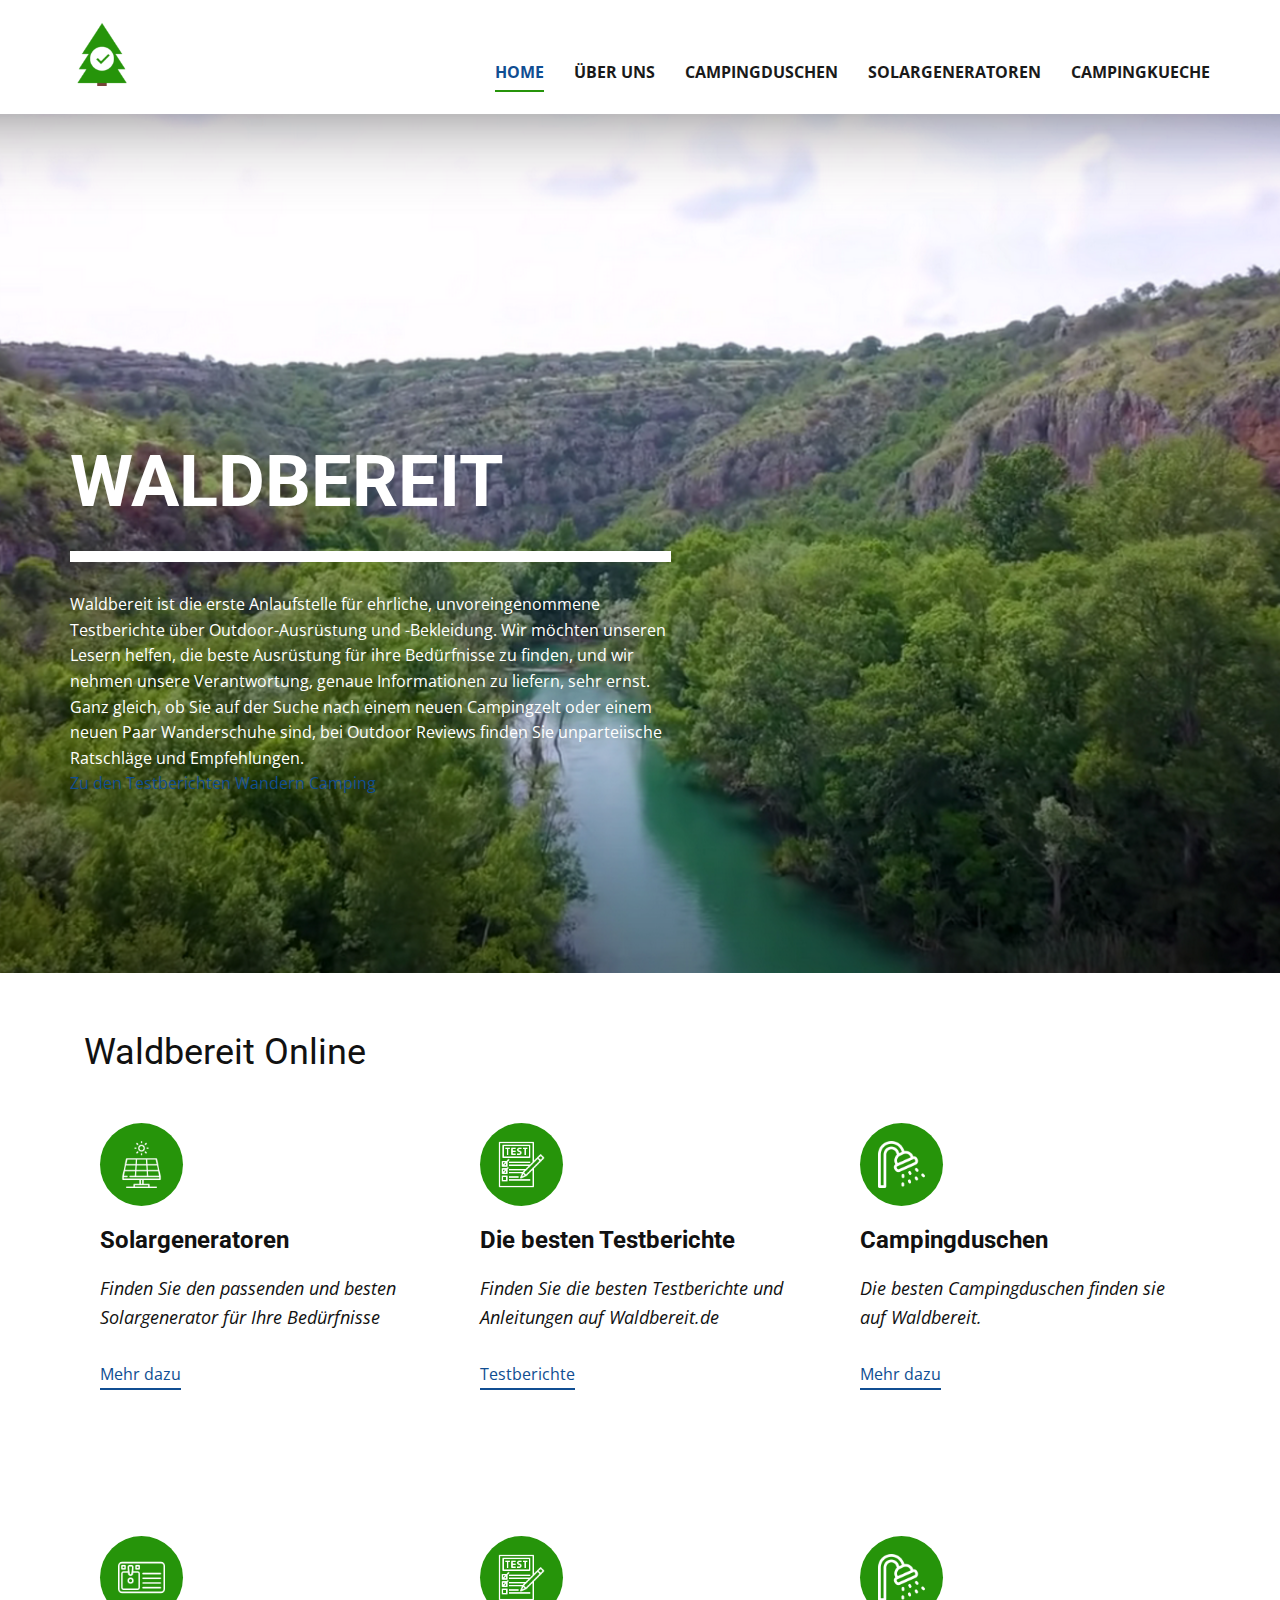
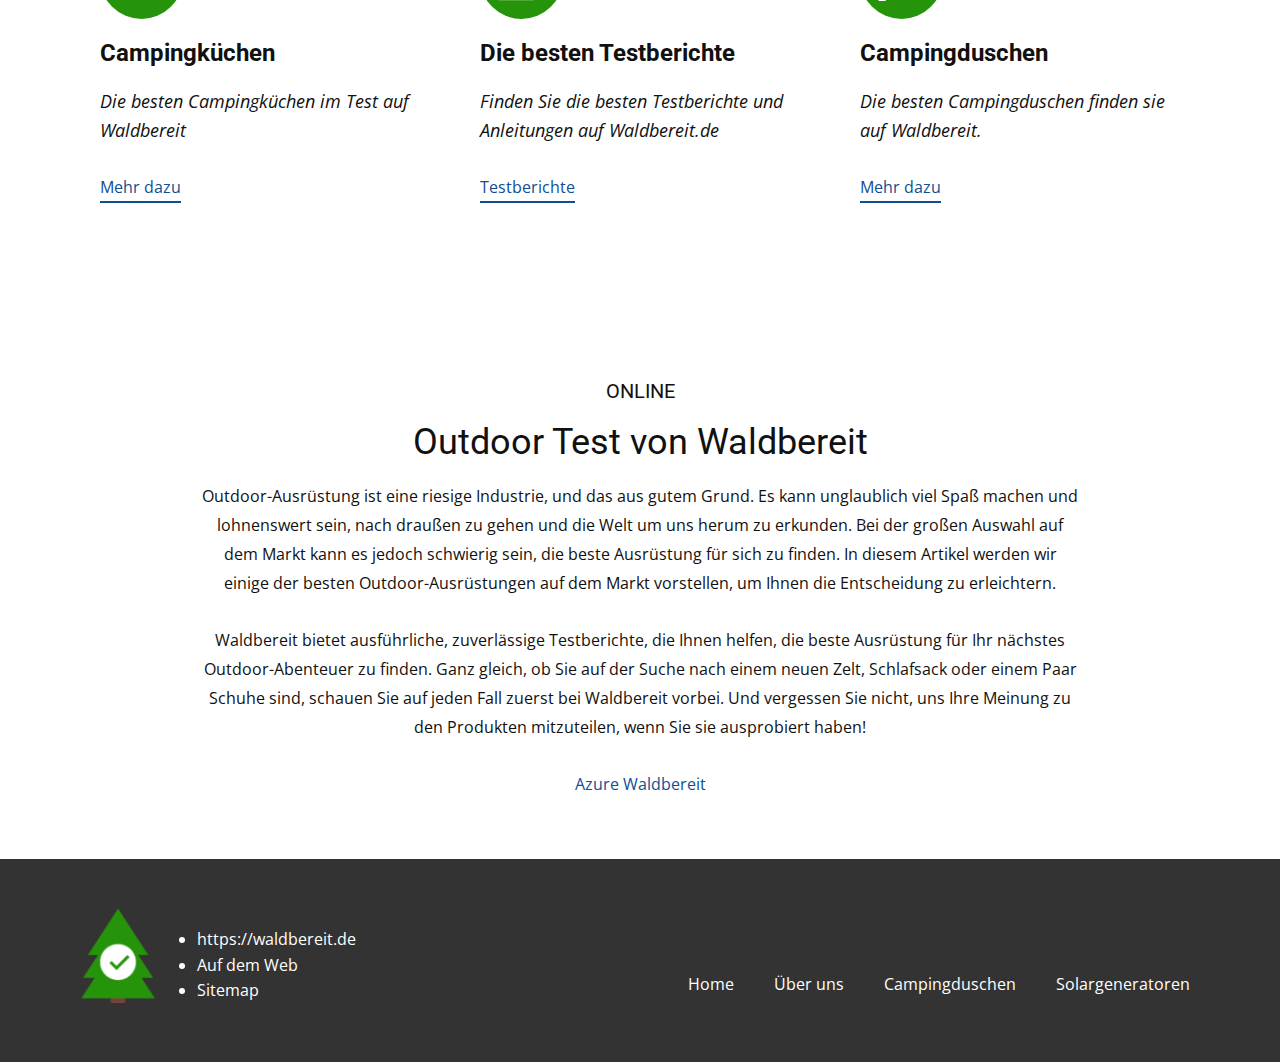
<file: Home.html>
<!DOCTYPE html>
<html style="font-size: 16px;">
  <head>
    <meta name="viewport" content="width=device-width, initial-scale=1.0">
    <meta charset="utf-8">
    <meta name="keywords" content="Services, How Can We Help You?, Need Help Right Away?, Best Quality, Our Services, Get your &amp;apos;TO DO&amp;apos; list completed by a real professional!">
    <meta name="description" content="">
    <meta name="page_type" content="np-template-header-footer-from-plugin">
    <title>Home</title>
    <link rel="stylesheet" href="nicepage.css" media="screen">
<link rel="stylesheet" href="Home.css" media="screen">
    <script class="u-script" type="text/javascript" src="jquery.js" defer=""></script>
    <script class="u-script" type="text/javascript" src="nicepage.js" defer=""></script>
    <meta name="generator" content="Nicepage 4.8.2, nicepage.com">
    <link rel="icon" href="images/favicon.png">
    <link id="u-theme-google-font" rel="stylesheet" href="https://fonts.googleapis.com/css?family=Roboto:100,100i,300,300i,400,400i,500,500i,700,700i,900,900i|Open+Sans:300,300i,400,400i,500,500i,600,600i,700,700i,800,800i">
    <link id="u-page-google-font" rel="stylesheet" href="https://fonts.googleapis.com/css?family=Roboto:100,100i,300,300i,400,400i,500,500i,700,700i,900,900i">
    
    
    
    
    <script type="application/ld+json">{
		"@context": "http://schema.org",
		"@type": "Organization",
		"name": "Waldbereit Vercel",
		"logo": "images/favicon.png?rand=cb33"
}</script>
    <meta name="theme-color" content="#104e92">
    <meta property="og:title" content="Home">
    <meta property="og:description" content="">
    <meta property="og:type" content="website">
  </head>
  <body class="u-body u-xl-mode"><header class="u-clearfix u-header u-header" id="sec-e2e7"><div class="u-clearfix u-sheet u-valign-middle u-sheet-1">
        <a href="#" class="u-image u-logo u-image-1" data-image-width="100" data-image-height="100">
          <img src="images/favicon.png?rand=cb33" class="u-logo-image u-logo-image-1">
        </a>
        <nav class="u-menu u-menu-dropdown u-offcanvas u-menu-1" data-responsive-from="LG">
          <div class="menu-collapse" style="font-size: 1rem; letter-spacing: 0px; font-weight: 700; text-transform: uppercase;" wfd-invisible="true">
            <a class="u-button-style u-custom-active-border-color u-custom-border u-custom-border-color u-custom-borders u-custom-hover-border-color u-custom-left-right-menu-spacing u-custom-padding-bottom u-custom-text-color u-custom-text-hover-color u-custom-top-bottom-menu-spacing u-nav-link u-text-active-palette-1-base u-text-hover-palette-2-base" href="#">
              <svg class="u-svg-link" viewBox="0 0 24 24"><use xmlns:xlink="http://www.w3.org/1999/xlink" xlink:href="#menu-hamburger"></use></svg>
              <svg class="u-svg-content" version="1.1" id="menu-hamburger" viewBox="0 0 16 16" x="0px" y="0px" xmlns:xlink="http://www.w3.org/1999/xlink" xmlns="http://www.w3.org/2000/svg"><g><rect y="1" width="16" height="2"></rect><rect y="7" width="16" height="2"></rect><rect y="13" width="16" height="2"></rect>
</g></svg>
            </a>
          </div>
          <div class="u-nav-container" wfd-invisible="true">
            <ul class="u-nav u-spacing-30 u-unstyled u-nav-1"><li class="u-nav-item"><a class="u-border-2 u-border-active-custom-color-1 u-border-hover-custom-color-1 u-border-no-left u-border-no-right u-border-no-top u-button-style u-nav-link u-text-active-palette-1-base u-text-grey-90 u-text-hover-grey-90" href="Home.html" style="padding: 10px 0px;">Home</a>
</li><li class="u-nav-item"><a class="u-border-2 u-border-active-custom-color-1 u-border-hover-custom-color-1 u-border-no-left u-border-no-right u-border-no-top u-button-style u-nav-link u-text-active-palette-1-base u-text-grey-90 u-text-hover-grey-90" href="Über-uns.html" style="padding: 10px 0px;">Über uns</a>
</li><li class="u-nav-item"><a class="u-border-2 u-border-active-custom-color-1 u-border-hover-custom-color-1 u-border-no-left u-border-no-right u-border-no-top u-button-style u-nav-link u-text-active-palette-1-base u-text-grey-90 u-text-hover-grey-90" href="Campingduschen.html" style="padding: 10px 0px;">Campingduschen</a>
</li><li class="u-nav-item"><a class="u-border-2 u-border-active-custom-color-1 u-border-hover-custom-color-1 u-border-no-left u-border-no-right u-border-no-top u-button-style u-nav-link u-text-active-palette-1-base u-text-grey-90 u-text-hover-grey-90" href="Solargeneratoren.html" style="padding: 10px 0px;">Solargeneratoren</a>
</li><li class="u-nav-item"><a class="u-border-2 u-border-active-custom-color-1 u-border-hover-custom-color-1 u-border-no-left u-border-no-right u-border-no-top u-button-style u-nav-link u-text-active-palette-1-base u-text-grey-90 u-text-hover-grey-90" href="Campingkueche.html" style="padding: 10px 0px;">Campingkueche</a>
</li></ul>
          </div>
          <div class="u-nav-container-collapse" wfd-invisible="true">
            <div class="u-black u-container-style u-inner-container-layout u-opacity u-opacity-95 u-sidenav">
              <div class="u-inner-container-layout u-sidenav-overflow">
                <div class="u-menu-close"></div>
                <ul class="u-align-center u-nav u-popupmenu-items u-unstyled u-nav-2"><li class="u-nav-item"><a class="u-button-style u-nav-link" href="Home.html" style="padding: 10px 20px;">Home</a>
</li><li class="u-nav-item"><a class="u-button-style u-nav-link" href="Über-uns.html" style="padding: 10px 20px;">Über uns</a>
</li><li class="u-nav-item"><a class="u-button-style u-nav-link" href="Campingduschen.html" style="padding: 10px 20px;">Campingduschen</a>
</li><li class="u-nav-item"><a class="u-button-style u-nav-link" href="Solargeneratoren.html" style="padding: 10px 20px;">Solargeneratoren</a>
</li><li class="u-nav-item"><a class="u-button-style u-nav-link" href="Campingkueche.html" style="padding: 10px 20px;">Campingkueche</a>
</li></ul>
              </div>
            </div>
            <div class="u-black u-menu-overlay u-opacity u-opacity-70" wfd-invisible="true"></div>
          </div>
        </nav>
      </div></header>
    <section class="u-align-center u-clearfix u-image u-section-1" id="carousel_ceea" data-image-width="1813" data-image-height="911">
      <div class="u-clearfix u-sheet u-sheet-1">
        <div class="u-clearfix u-layout-wrap u-layout-wrap-1">
          <div class="u-gutter-0 u-layout">
            <div class="u-layout-col">
              <div class="u-size-60">
                <div class="u-layout-row">
                  <div class="u-align-left u-container-style u-layout-cell u-left-cell u-right-cell u-size-60 u-layout-cell-1">
                    <div class="u-container-layout u-container-layout-1">
                      <h1 class="u-custom-font u-font-roboto u-text u-title u-text-1">Waldbereit</h1>
                      <div class="u-border-11 u-border-white u-expanded-width u-line u-line-horizontal u-line-1"></div>
                      <p class="u-text u-text-body-alt-color u-text-2"> Waldbereit ist die erste Anlaufstelle für ehrliche, unvoreingenommene Testberichte über Outdoor-Ausrüstung und -Bekleidung. Wir möchten unseren Lesern helfen, die beste Ausrüstung für ihre Bedürfnisse zu finden, und wir nehmen unsere Verantwortung, genaue Informationen zu liefern, sehr ernst. Ganz gleich, ob Sie auf der Suche nach einem neuen Campingzelt oder einem neuen Paar Wanderschuhe sind, bei Outdoor Reviews finden Sie unparteiische Ratschläge und Empfehlungen.<br>
                        <a class="btn btn-success display-4 u-active-none u-border-none u-btn u-button-style u-hover-none u-none u-text-palette-1-base u-btn-1" href="https://waldbereit.de/blog/">Zu den Testberichten</a>&nbsp;<a class="btn btn-success-outline display-4 u-active-none u-border-none u-btn u-button-style u-hover-none u-none u-text-palette-1-base u-btn-2" href="https://waldbereit.de/wandern/">Wandern</a>&nbsp;<a class="btn btn-success-outline display-4 u-active-none u-border-none u-btn u-button-style u-hover-none u-none u-text-palette-1-base u-btn-3" href="https://waldbereit.de/camping/">Camping</a>
                      </p>
                    </div>
                  </div>
                </div>
              </div>
            </div>
          </div>
        </div>
      </div>
    </section>
    <section class="u-align-center u-clearfix u-section-2" id="carousel_3670">
      <div class="u-clearfix u-sheet u-sheet-1">
        <h2 class="u-text u-text-1">Waldbereit Online</h2>
        <div class="u-clearfix u-expanded-width u-gutter-0 u-layout-wrap u-layout-wrap-1">
          <div class="u-gutter-0 u-layout">
            <div class="u-layout-row">
              <div class="u-align-left u-container-style u-layout-cell u-left-cell u-size-20 u-layout-cell-1">
                <div class="u-container-layout u-container-layout-1"><span class="u-custom-color-1 u-file-icon u-icon u-icon-circle u-spacing-18 u-text-white u-icon-1"><img src="images/3.png" alt=""></span>
                  <h4 class="u-text u-text-2">Solargeneratoren<br>
                  </h4>
                  <p class="u-text u-text-3"> Finden Sie den passenden und besten Solargenerator für Ihre Bedürfnisse</p>
                  <a href="https://waldbereit.de/beste-solargeneratoren-kompletter-kaufratgeber/" class="u-active-none u-border-2 u-border-active-palette-2-dark-1 u-border-hover-palette-2-base u-border-palette-1-base u-btn u-button-style u-hover-none u-none u-text-hover-palette-2-base u-text-palette-1-base u-btn-1">Mehr dazu</a>
                </div>
              </div>
              <div class="u-align-left u-container-style u-layout-cell u-size-20 u-layout-cell-2">
                <div class="u-container-layout u-container-layout-2"><span class="u-custom-color-1 u-file-icon u-icon u-icon-circle u-spacing-18 u-text-white u-icon-2"><img src="images/4.png" alt=""></span>
                  <h4 class="u-text u-text-4">Die besten Testberichte<br>
                  </h4>
                  <p class="u-text u-text-5"> Finden Sie die besten Testberichte und Anleitungen auf Waldbereit.de</p>
                  <a href="waldbereit.de/best" class="u-active-none u-border-2 u-border-active-palette-2-dark-1 u-border-hover-palette-2-base u-border-palette-1-base u-btn u-button-style u-hover-none u-none u-text-hover-palette-2-base u-text-palette-1-base u-btn-2">Testberichte</a>
                </div>
              </div>
              <div class="u-align-left u-container-style u-layout-cell u-right-cell u-size-20 u-layout-cell-3">
                <div class="u-container-layout u-valign-top u-container-layout-3"><span class="u-custom-color-1 u-file-icon u-icon u-icon-circle u-spacing-18 u-text-white u-icon-3"><img src="images/5.png" alt=""></span>
                  <h4 class="u-text u-text-6"><b>Campingduschen</b>
                    <br>
                  </h4>
                  <p class="u-text u-text-7"> Die besten Campingduschen finden sie auf Waldbereit.</p>
                  <a href="https://waldbereit.de/beste-camping-dusche-campingdusche-test/" class="u-active-none u-border-2 u-border-active-palette-2-dark-1 u-border-hover-palette-2-base u-border-palette-1-base u-btn u-button-style u-hover-none u-none u-text-hover-palette-2-base u-text-palette-1-base u-btn-3">Mehr dazu</a>
                </div>
              </div>
            </div>
          </div>
        </div>
        <div class="u-clearfix u-expanded-width u-gutter-0 u-layout-wrap u-layout-wrap-2">
          <div class="u-gutter-0 u-layout">
            <div class="u-layout-row">
              <div class="u-align-left u-container-style u-layout-cell u-left-cell u-size-20 u-layout-cell-4">
                <div class="u-container-layout u-valign-top u-container-layout-4"><span class="u-custom-color-1 u-file-icon u-icon u-icon-circle u-spacing-18 u-text-white u-icon-4"><img src="images/6.png" alt=""></span>
                  <h4 class="u-text u-text-8">Campingküchen<br>
                  </h4>
                  <p class="u-text u-text-9">Die besten Campingküchen im Test auf Waldbereit</p>
                  <a href="https://waldbereit.de/beste-camping-kuche-camping-kuechenblock-test/" class="u-active-none u-border-2 u-border-active-palette-2-dark-1 u-border-hover-palette-2-base u-border-palette-1-base u-btn u-button-style u-hover-none u-none u-text-hover-palette-2-base u-text-palette-1-base u-btn-4">Mehr dazu</a>
                </div>
              </div>
              <div class="u-align-left u-container-style u-layout-cell u-size-20 u-layout-cell-5">
                <div class="u-container-layout u-container-layout-5"><span class="u-custom-color-1 u-file-icon u-icon u-icon-circle u-spacing-18 u-text-white u-icon-5"><img src="images/4.png" alt=""></span>
                  <h4 class="u-text u-text-10">Die besten Testberichte<br>
                  </h4>
                  <p class="u-text u-text-11"> Finden Sie die besten Testberichte und Anleitungen auf Waldbereit.de</p>
                  <a href="waldbereit.de/best" class="u-active-none u-border-2 u-border-active-palette-2-dark-1 u-border-hover-palette-2-base u-border-palette-1-base u-btn u-button-style u-hover-none u-none u-text-hover-palette-2-base u-text-palette-1-base u-btn-5">Testberichte</a>
                </div>
              </div>
              <div class="u-align-left u-container-style u-layout-cell u-right-cell u-size-20 u-layout-cell-6">
                <div class="u-container-layout u-valign-top u-container-layout-6"><span class="u-custom-color-1 u-file-icon u-icon u-icon-circle u-spacing-18 u-text-white u-icon-6"><img src="images/5.png" alt=""></span>
                  <h4 class="u-text u-text-12"><b>Campingduschen</b>
                    <br>
                  </h4>
                  <p class="u-text u-text-13"> Die besten Campingduschen finden sie auf Waldbereit.</p>
                  <a href="https://waldbereit.de/beste-solargeneratoren-kompletter-kaufratgeber/" class="u-active-none u-border-2 u-border-active-palette-2-dark-1 u-border-hover-palette-2-base u-border-palette-1-base u-btn u-button-style u-hover-none u-none u-text-hover-palette-2-base u-text-palette-1-base u-btn-6">Mehr dazu</a>
                </div>
              </div>
            </div>
          </div>
        </div>
      </div>
    </section>
    <section class="u-align-center u-clearfix u-section-3" id="sec-06b3">
      <div class="u-clearfix u-sheet u-sheet-1">
        <h5 class="u-text u-text-default u-text-1">Online</h5>
        <h2 class="u-text u-text-default u-text-2"> Outdoor Test von Waldbereit</h2>
        <p class="u-text u-text-3"> Outdoor-Ausrüstung ist eine riesige Industrie, und das aus gutem Grund. Es kann unglaublich viel Spaß machen und lohnenswert sein, nach draußen zu gehen und die Welt um uns herum zu erkunden. Bei der großen Auswahl auf dem Markt kann es jedoch schwierig sein, die beste Ausrüstung für sich zu finden. In diesem Artikel werden wir einige der besten Outdoor-Ausrüstungen auf dem Markt vorstellen, um Ihnen die Entscheidung zu erleichtern.<br>
          <br>Waldbereit bietet ausführliche, zuverlässige Testberichte, die Ihnen helfen, die beste Ausrüstung für Ihr nächstes Outdoor-Abenteuer zu finden. Ganz gleich, ob Sie auf der Suche nach einem neuen Zelt, Schlafsack oder einem Paar Schuhe sind, schauen Sie auf jeden Fall zuerst bei Waldbereit vorbei. Und vergessen Sie nicht, uns Ihre Meinung zu den Produkten mitzuteilen, wenn Sie sie ausprobiert haben!<br>
          <br>
          <a href="https://dev.azure.com/waldbereit/Waldbereit" class="text-primary u-active-none u-border-none u-btn u-button-style u-hover-none u-none u-text-palette-1-base u-btn-1">Azure Waldbereit</a>
        </p>
      </div>
    </section>
    
    
    <footer class="u-clearfix u-footer u-grey-80" id="sec-fdb7"><div class="u-clearfix u-sheet u-sheet-1">
        <a href="https://nicepage.com" class="u-image u-logo u-image-1" data-image-width="100" data-image-height="100">
          <img src="images/favicon.png?rand=da6a" class="u-logo-image u-logo-image-1">
        </a>
        <ul class="u-text u-text-default u-text-1">
          <li>
            <a href="https://waldbereit.de" class="u-active-none u-border-none u-btn u-button-link u-button-style u-hover-none u-none u-text-body-alt-color u-btn-1">https://waldbereit.de</a>
          </li>
          <li>
            <a href="https://waldbereit.de/im-internet/" class="u-active-none u-border-none u-btn u-button-link u-button-style u-hover-none u-none u-text-body-alt-color u-btn-2">Auf dem Web</a>
          </li>
          <li>
            <a href="https://bit.ly/waldbereit-sitemap" class="u-active-none u-border-none u-btn u-button-link u-button-style u-hover-none u-none u-text-body-alt-color u-btn-3">Sitemap</a>
          </li>
        </ul>
        <nav class="u-menu u-menu-dropdown u-offcanvas u-menu-1">
          <div class="menu-collapse">
            <a class="u-button-style u-nav-link" href="#">
              <svg class="u-svg-link" viewBox="0 0 24 24"><use xmlns:xlink="http://www.w3.org/1999/xlink" xlink:href="#menu-hamburger"></use></svg>
              <svg class="u-svg-content" version="1.1" id="menu-hamburger" viewBox="0 0 16 16" x="0px" y="0px" xmlns:xlink="http://www.w3.org/1999/xlink" xmlns="http://www.w3.org/2000/svg"><g><rect y="1" width="16" height="2"></rect><rect y="7" width="16" height="2"></rect><rect y="13" width="16" height="2"></rect>
</g></svg>
            </a>
          </div>
          <div class="u-custom-menu u-nav-container">
            <ul class="u-nav u-unstyled"><li class="u-nav-item"><a class="u-button-style u-nav-link" href="Home.html">Home</a>
</li><li class="u-nav-item"><a class="u-button-style u-nav-link" href="Über-uns.html">Über uns</a>
</li><li class="u-nav-item"><a class="u-button-style u-nav-link" href="Campingduschen.html">Campingduschen</a>
</li><li class="u-nav-item"><a class="u-button-style u-nav-link" href="Solargeneratoren.html">Solargeneratoren</a>
</li></ul>
          </div>
          <div class="u-custom-menu u-nav-container-collapse">
            <div class="u-black u-container-style u-inner-container-layout u-opacity u-opacity-95 u-sidenav">
              <div class="u-inner-container-layout u-sidenav-overflow">
                <div class="u-menu-close"></div>
                <ul class="u-align-center u-nav u-popupmenu-items u-unstyled u-nav-2"><li class="u-nav-item"><a class="u-button-style u-nav-link" href="Home.html">Home</a>
</li><li class="u-nav-item"><a class="u-button-style u-nav-link" href="Über-uns.html">Über uns</a>
</li><li class="u-nav-item"><a class="u-button-style u-nav-link" href="Campingduschen.html">Campingduschen</a>
</li><li class="u-nav-item"><a class="u-button-style u-nav-link" href="Solargeneratoren.html">Solargeneratoren</a>
</li></ul>
              </div>
            </div>
            <div class="u-black u-menu-overlay u-opacity u-opacity-70"></div>
          </div>
        </nav>
      </div></footer>
  </body>
</html>
</file>
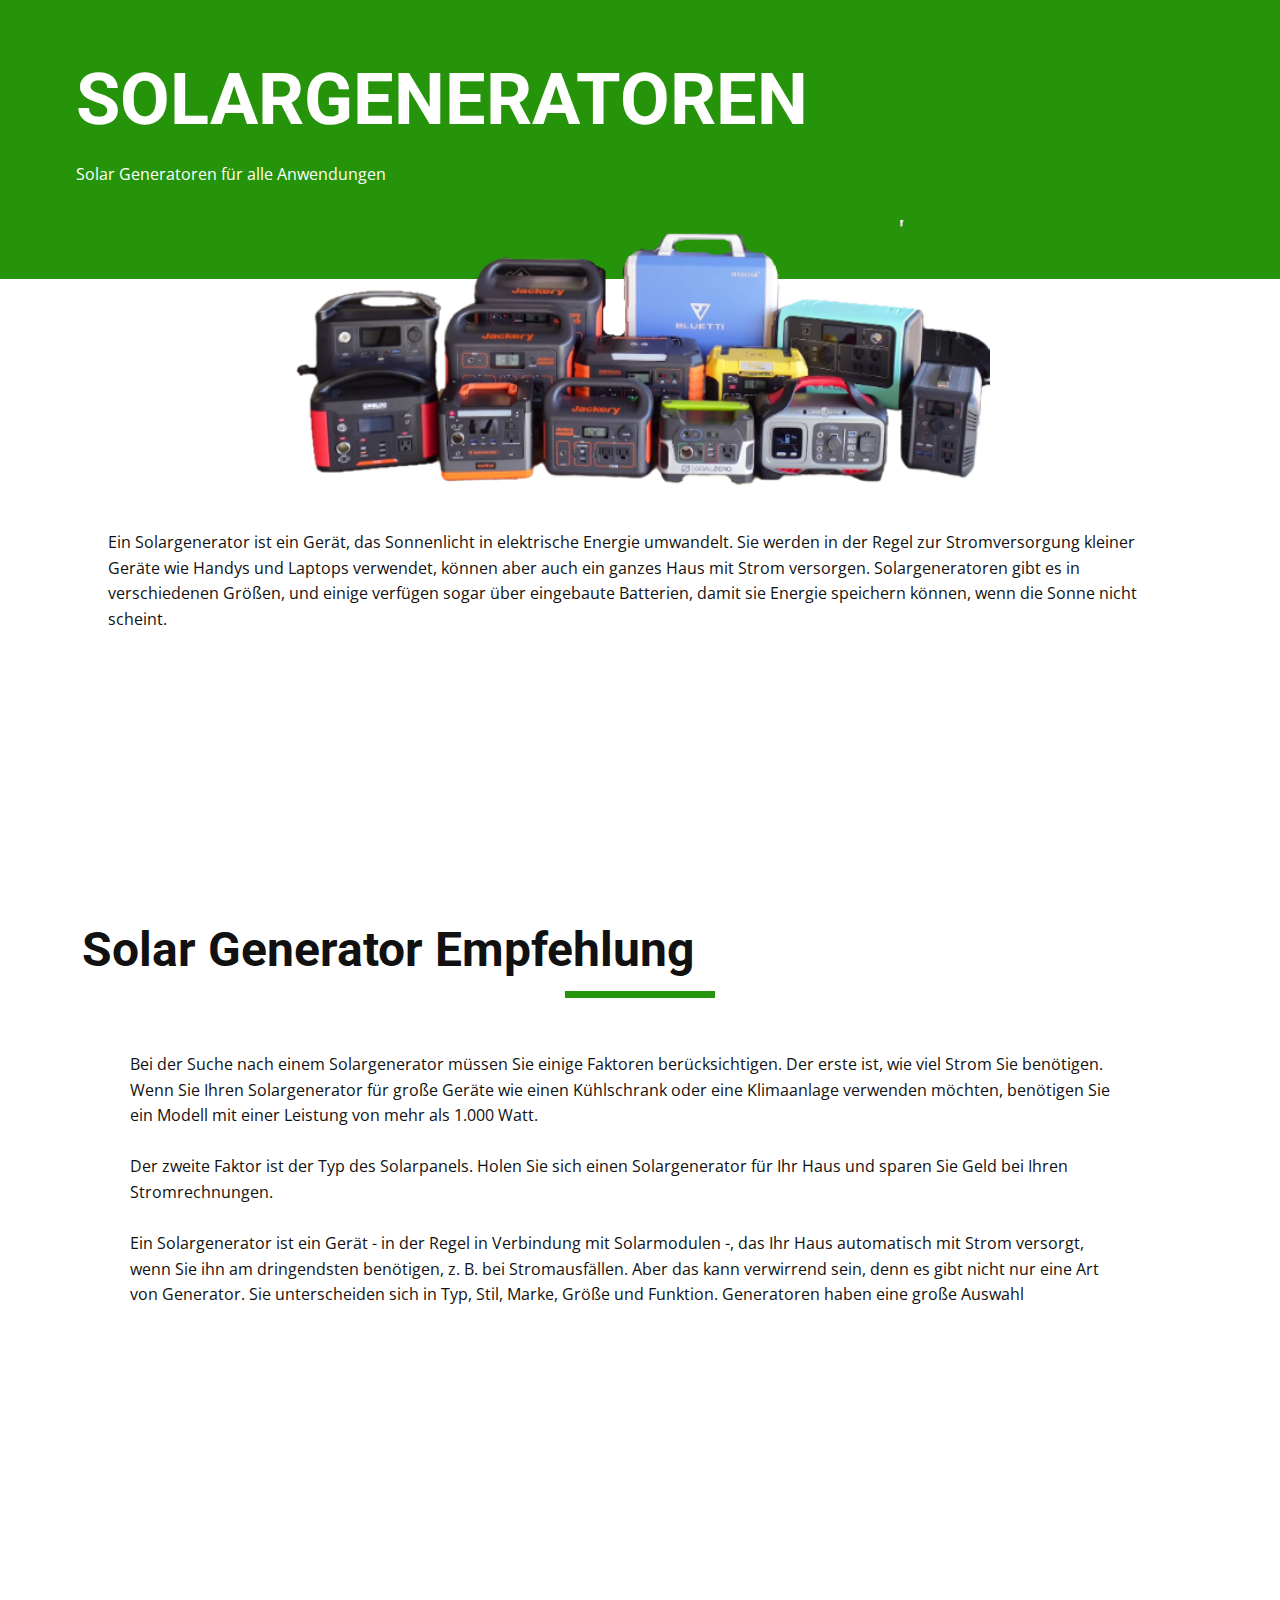
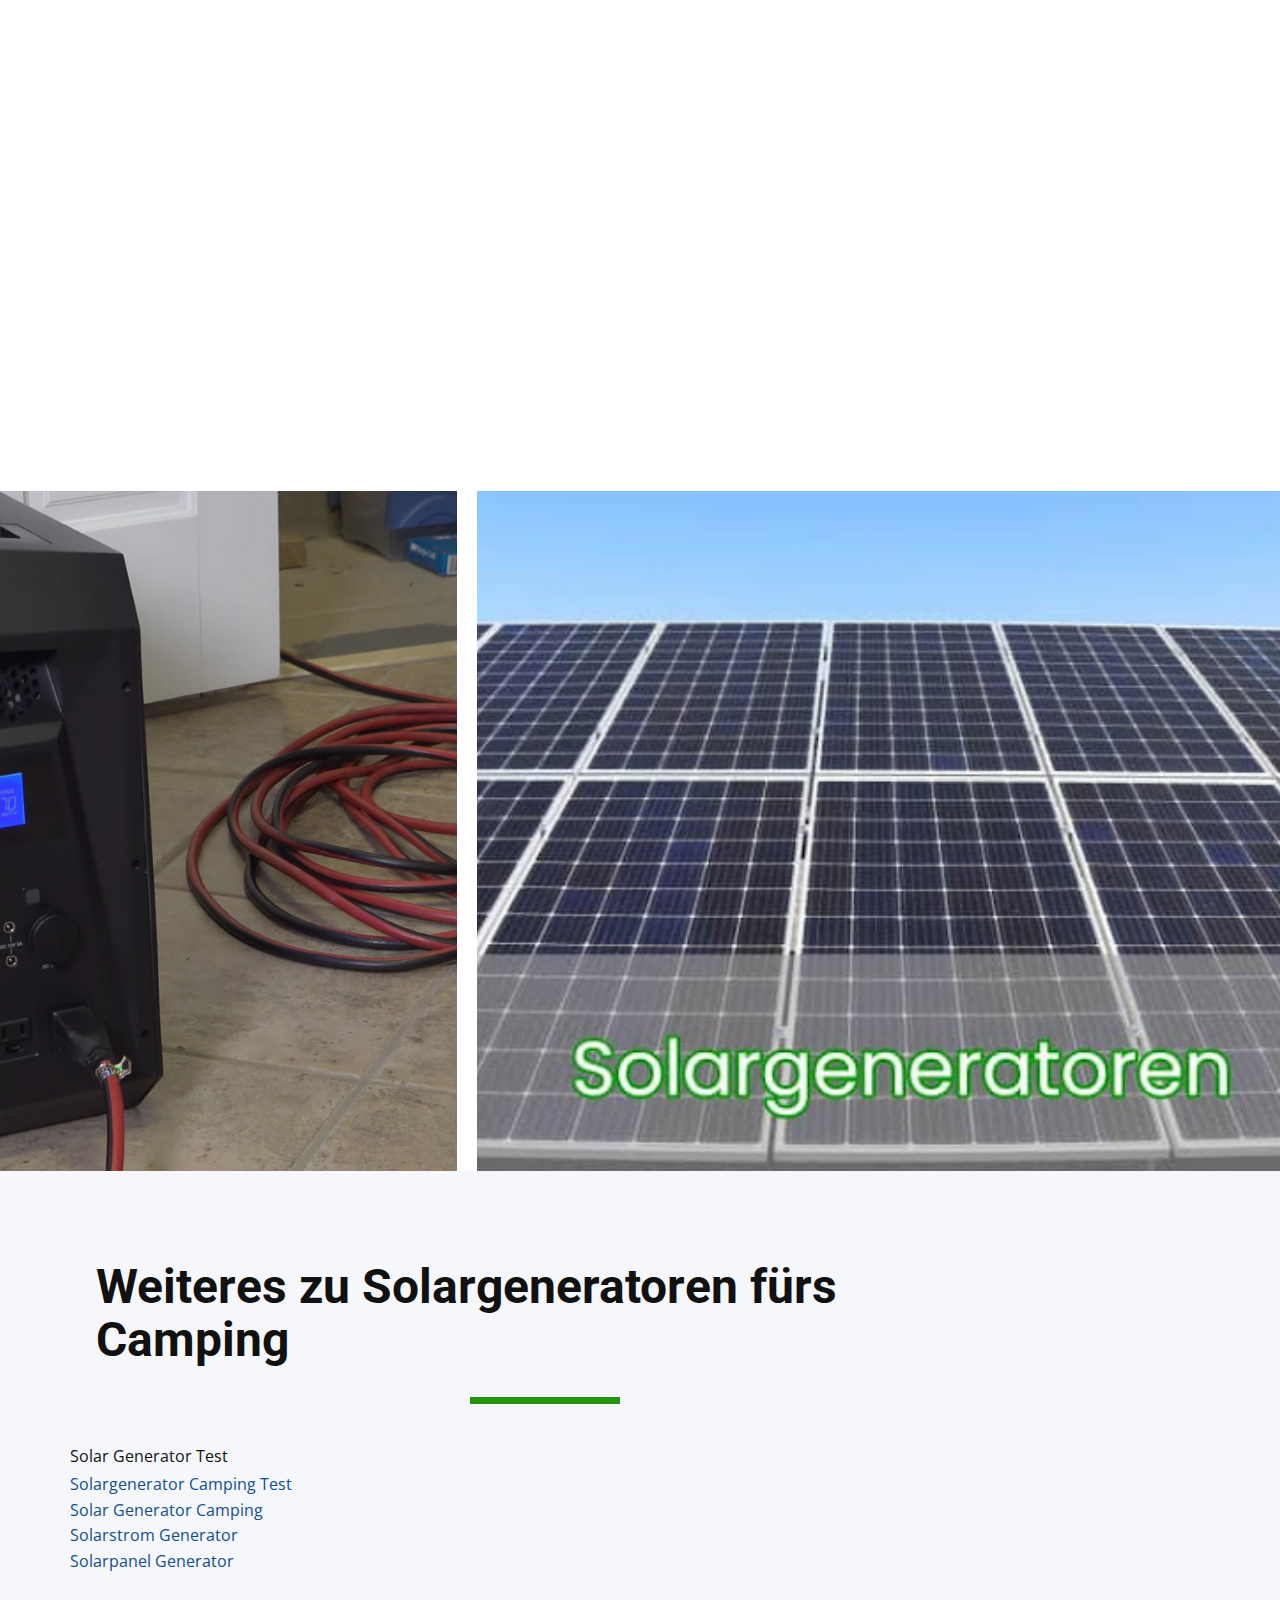
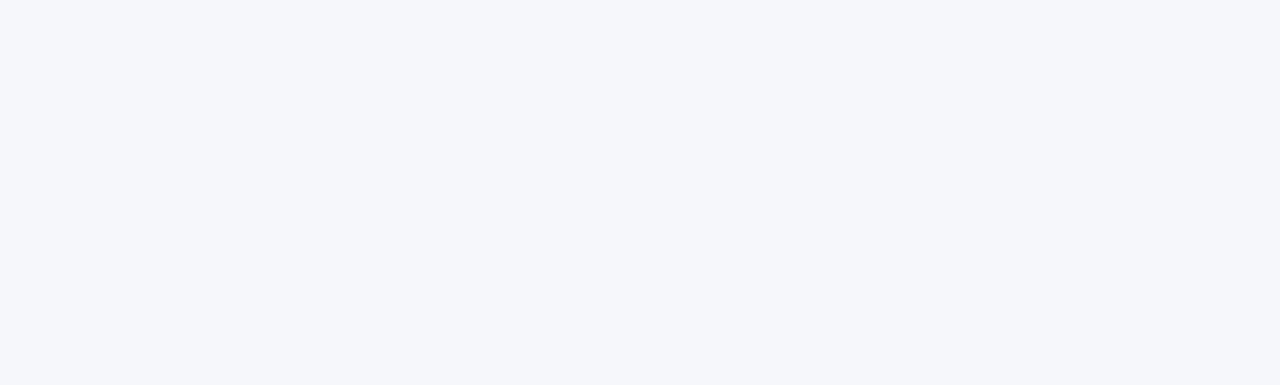
<file: Solargeneratoren.html>
<!DOCTYPE html>
<html style="font-size: 16px;">
  <head>
    <meta name="viewport" content="width=device-width, initial-scale=1.0">
    <meta charset="utf-8">
    <meta name="keywords" content="">
    <meta name="description" content="">
    <meta name="page_type" content="np-template-header-footer-from-plugin">
    <title>Solargeneratoren</title>
    <link rel="stylesheet" href="nicepage.css" media="screen">
<link rel="stylesheet" href="Solargeneratoren.css" media="screen">
    <script class="u-script" type="text/javascript" src="jquery.js" defer=""></script>
    <script class="u-script" type="text/javascript" src="nicepage.js" defer=""></script>
    <meta name="generator" content="Nicepage 4.8.2, nicepage.com">
    <link rel="icon" href="images/favicon.png">
    <link id="u-theme-google-font" rel="stylesheet" href="https://fonts.googleapis.com/css?family=Roboto:100,100i,300,300i,400,400i,500,500i,700,700i,900,900i|Open+Sans:300,300i,400,400i,500,500i,600,600i,700,700i,800,800i">
    <link id="u-page-google-font" rel="stylesheet" href="https://fonts.googleapis.com/css?family=Roboto:100,100i,300,300i,400,400i,500,500i,700,700i,900,900i">
    
    
    
    
    
    <script type="application/ld+json">{
		"@context": "http://schema.org",
		"@type": "Organization",
		"name": "Waldbereit Vercel"
}</script>
    <meta name="theme-color" content="#104e92">
    <meta property="og:title" content="Solargeneratoren">
    <meta property="og:description" content="">
    <meta property="og:type" content="website">
  </head>
  <body class="u-body u-xl-mode"> 
    <section class="u-clearfix u-white u-section-1" id="sec-2457">
      <div class="u-custom-color-1 u-expanded-width u-shape u-shape-rectangle u-shape-1"></div>
      <div class="u-container-style u-group u-group-1">
        <div class="u-container-layout u-container-layout-1">
          <h1 class="u-custom-font u-font-roboto u-text u-title u-text-1">Solargeneratoren</h1>
          <p class="u-text u-text-body-alt-color u-text-2">Solar Generatoren für alle Anwendungen</p>
        </div>
      </div>
      <img src="images/PowerStationsTest.png" alt="Camping Duschen" class="u-expanded-width-md u-expanded-width-sm u-image u-image-contain u-image-default u-image-1" data-image-width="608" data-image-height="233">
      <p class="u-text u-text-3"> Ein Solargenerator ist ein Gerät, das Sonnenlicht in elektrische Energie umwandelt. Sie werden in der Regel zur Stromversorgung kleiner Geräte wie Handys und Laptops verwendet, können aber auch ein ganzes Haus mit Strom versorgen. Solargeneratoren gibt es in verschiedenen Größen, und einige verfügen sogar über eingebaute Batterien, damit sie Energie speichern können, wenn die Sonne nicht scheint.</p>
    </section>
    <section class="u-clearfix u-white u-section-2" id="sec-3f00">
      <div class="u-clearfix u-sheet u-sheet-1">
        <div class="u-align-center-xs u-align-left-lg u-align-left-md u-align-left-sm u-align-left-xl u-container-style u-expanded-width u-group u-similar-fill u-group-1">
          <div class="u-container-layout u-valign-middle-sm u-valign-middle-xs u-container-layout-1">
            <h3 class="u-text u-text-1"><b>Solar Generator Empfehlung</b>
            </h3>
            <div class="u-border-7 u-border-custom-color-1 u-line u-line-horizontal u-line-1"></div>
          </div>
        </div>
        <div class="u-clearfix u-expanded-width u-gutter-30 u-layout-wrap u-layout-wrap-1">
          <div class="u-gutter-0 u-layout">
            <div class="u-layout-row">
              <div class="u-align-left u-container-style u-layout-cell u-right-cell u-similar-fill u-size-60 u-layout-cell-1">
                <div class="u-container-layout u-container-layout-2">
                  <p class="u-text u-text-2"> Bei der Suche nach einem Solargenerator müssen Sie einige Faktoren berücksichtigen. Der erste ist, wie viel Strom Sie benötigen. Wenn Sie Ihren Solargenerator für große Geräte wie einen Kühlschrank oder eine Klimaanlage verwenden möchten, benötigen Sie ein Modell mit einer Leistung von mehr als 1.000 Watt.<br>
                    <br>Der zweite Faktor ist der Typ des Solarpanels.&nbsp;Holen Sie sich einen Solargenerator für Ihr Haus und sparen Sie Geld bei Ihren Stromrechnungen.<br>
                    <br>Ein Solargenerator ist ein Gerät - in der Regel in Verbindung mit Solarmodulen -, das Ihr Haus automatisch mit Strom versorgt, wenn Sie ihn am dringendsten benötigen, z. B. bei Stromausfällen. Aber das kann verwirrend sein, denn es gibt nicht nur eine Art von Generator. Sie unterscheiden sich in Typ, Stil, Marke, Größe und Funktion. Generatoren haben eine große Auswahl<br>
                  </p>
                </div>
              </div>
            </div>
          </div>
        </div>
      </div>
    </section>
    <section class="u-clearfix u-white u-section-3" id="sec-e342">
      <div class="u-clearfix u-expanded-width u-gutter-20 u-layout-wrap u-layout-wrap-1">
        <div class="u-layout">
          <div class="u-layout-row">
            <div class="u-align-left u-container-style u-image u-layout-cell u-left-cell u-similar-fill u-size-22 u-image-1" data-image-width="1839" data-image-height="933">
              <div class="u-container-layout"></div>
            </div>
            <div class="u-align-left u-container-style u-image u-layout-cell u-right-cell u-similar-fill u-size-38 u-image-2" data-image-width="512" data-image-height="384">
              <div class="u-container-layout"></div>
            </div>
          </div>
        </div>
      </div>
    </section>
    <section class="u-clearfix u-palette-5-light-3 u-section-4" id="sec-e3de">
      <div class="u-clearfix u-sheet u-sheet-1">
        <div class="u-container-style u-expanded-width-sm u-expanded-width-xs u-group u-similar-fill u-group-1">
          <div class="u-container-layout u-container-layout-1">
            <h2 class="u-text u-text-1">Weiteres zu Solargeneratoren fürs Camping</h2>
            <div class="u-border-7 u-border-custom-color-1 u-line u-line-horizontal u-line-1"></div>
          </div>
        </div>
        <p class="u-text u-text-2">
          <span style="font-size: 1.5rem;"></span>
          <a href="https://waldbereit-render.onrender.com/Solargeneratoren.html" class="text-primary u-active-none u-border-none u-btn u-button-style u-hover-none u-none u-text-palette-1-base u-btn-1"></a>Solar Generator Test<br>
          <a href="https://waldbereit.business.site/posts/734217819341909628" class="u-active-none u-border-none u-btn u-button-style u-hover-none u-none u-text-palette-1-base u-btn-2">Solargenerator Camping Test</a>
          <br>
          <a href="https://twitter.com/i/events/1383033529404112896" class="u-active-none u-border-none u-btn u-button-style u-hover-none u-none u-text-palette-1-base u-btn-3">Solar Generator Camping</a>
          <br>
          <a href="https://docs.google.com/spreadsheets/d/1heBDWC5uX3NNFOdE-DOfNaSIoxdMuYSXaKOmP5SPEgM/" class="u-active-none u-border-none u-btn u-button-style u-hover-none u-none u-text-palette-1-base u-btn-4">Solarstrom Generator</a>
          <br>
          <a href="https://waldbereit-render.onrender.com/Solargeneratoren.html" class="u-active-none u-border-none u-btn u-button-link u-button-style u-hover-none u-none u-text-palette-1-base u-btn-5">Solarpanel Generator</a>
        </p>
      </div>
    </section>
    
    
    
  </body>
</html>
</file>
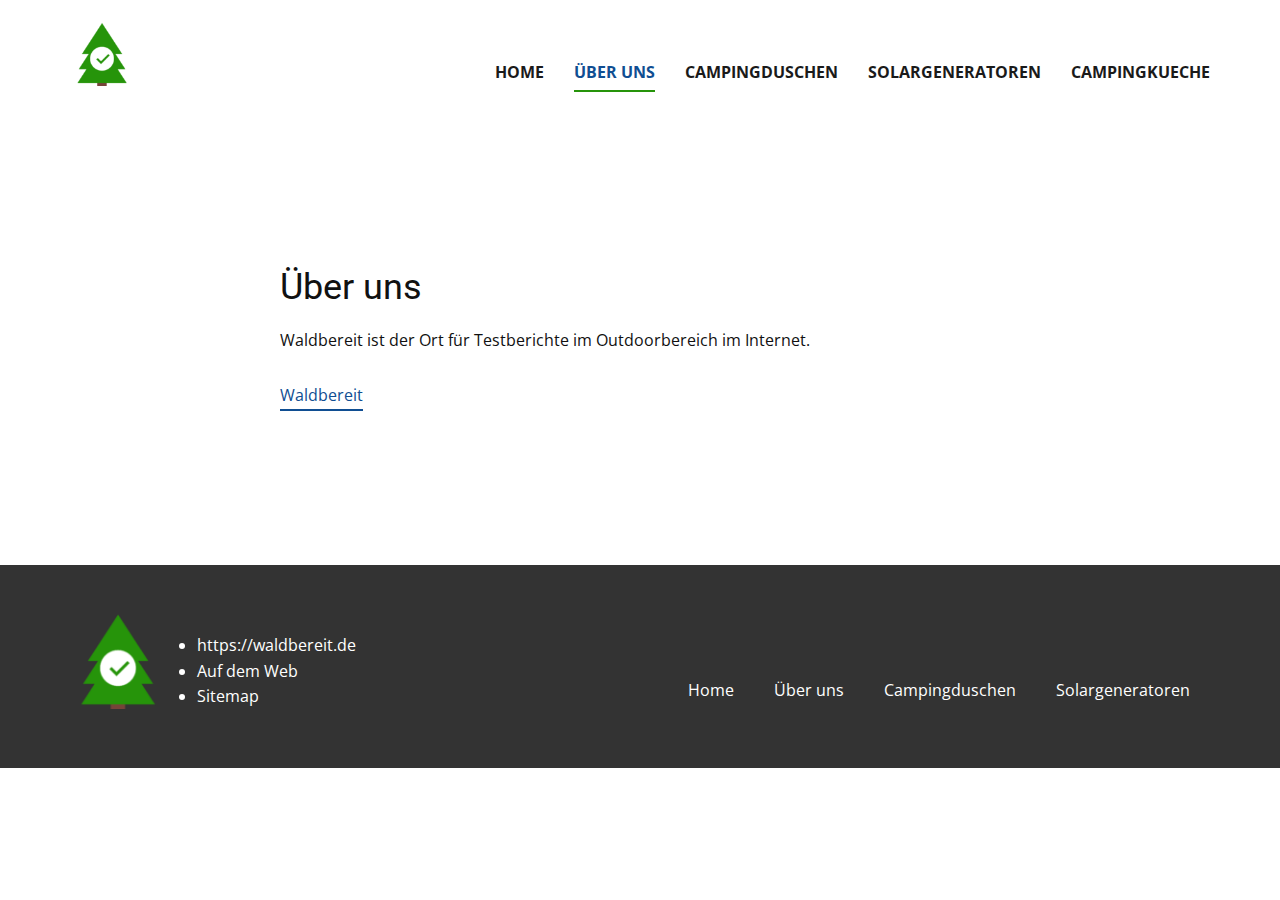
<file: Über-uns.html>
<!DOCTYPE html>
<html style="font-size: 16px;">
  <head>
    <meta name="viewport" content="width=device-width, initial-scale=1.0">
    <meta charset="utf-8">
    <meta name="keywords" content="">
    <meta name="description" content="">
    <meta name="page_type" content="np-template-header-footer-from-plugin">
    <title>Über uns</title>
    <link rel="stylesheet" href="nicepage.css" media="screen">
<link rel="stylesheet" href="Über-uns.css" media="screen">
    <script class="u-script" type="text/javascript" src="jquery.js" defer=""></script>
    <script class="u-script" type="text/javascript" src="nicepage.js" defer=""></script>
    <meta name="generator" content="Nicepage 4.8.2, nicepage.com">
    <link rel="icon" href="images/favicon.png">
    <link id="u-theme-google-font" rel="stylesheet" href="https://fonts.googleapis.com/css?family=Roboto:100,100i,300,300i,400,400i,500,500i,700,700i,900,900i|Open+Sans:300,300i,400,400i,500,500i,600,600i,700,700i,800,800i">
    
    
    <script type="application/ld+json">{
		"@context": "http://schema.org",
		"@type": "Organization",
		"name": "Waldbereit Vercel",
		"logo": "images/favicon.png?rand=cb33"
}</script>
    <meta name="theme-color" content="#104e92">
    <meta property="og:title" content="Über uns">
    <meta property="og:description" content="">
    <meta property="og:type" content="website">
  </head>
  <body class="u-body u-xl-mode"><header class="u-clearfix u-header u-header" id="sec-e2e7"><div class="u-clearfix u-sheet u-valign-middle u-sheet-1">
        <a href="#" class="u-image u-logo u-image-1" data-image-width="100" data-image-height="100">
          <img src="images/favicon.png?rand=cb33" class="u-logo-image u-logo-image-1">
        </a>
        <nav class="u-menu u-menu-dropdown u-offcanvas u-menu-1" data-responsive-from="LG">
          <div class="menu-collapse" style="font-size: 1rem; letter-spacing: 0px; font-weight: 700; text-transform: uppercase;" wfd-invisible="true">
            <a class="u-button-style u-custom-active-border-color u-custom-border u-custom-border-color u-custom-borders u-custom-hover-border-color u-custom-left-right-menu-spacing u-custom-padding-bottom u-custom-text-color u-custom-text-hover-color u-custom-top-bottom-menu-spacing u-nav-link u-text-active-palette-1-base u-text-hover-palette-2-base" href="#">
              <svg class="u-svg-link" viewBox="0 0 24 24"><use xmlns:xlink="http://www.w3.org/1999/xlink" xlink:href="#menu-hamburger"></use></svg>
              <svg class="u-svg-content" version="1.1" id="menu-hamburger" viewBox="0 0 16 16" x="0px" y="0px" xmlns:xlink="http://www.w3.org/1999/xlink" xmlns="http://www.w3.org/2000/svg"><g><rect y="1" width="16" height="2"></rect><rect y="7" width="16" height="2"></rect><rect y="13" width="16" height="2"></rect>
</g></svg>
            </a>
          </div>
          <div class="u-nav-container" wfd-invisible="true">
            <ul class="u-nav u-spacing-30 u-unstyled u-nav-1"><li class="u-nav-item"><a class="u-border-2 u-border-active-custom-color-1 u-border-hover-custom-color-1 u-border-no-left u-border-no-right u-border-no-top u-button-style u-nav-link u-text-active-palette-1-base u-text-grey-90 u-text-hover-grey-90" href="Home.html" style="padding: 10px 0px;">Home</a>
</li><li class="u-nav-item"><a class="u-border-2 u-border-active-custom-color-1 u-border-hover-custom-color-1 u-border-no-left u-border-no-right u-border-no-top u-button-style u-nav-link u-text-active-palette-1-base u-text-grey-90 u-text-hover-grey-90" href="Über-uns.html" style="padding: 10px 0px;">Über uns</a>
</li><li class="u-nav-item"><a class="u-border-2 u-border-active-custom-color-1 u-border-hover-custom-color-1 u-border-no-left u-border-no-right u-border-no-top u-button-style u-nav-link u-text-active-palette-1-base u-text-grey-90 u-text-hover-grey-90" href="Campingduschen.html" style="padding: 10px 0px;">Campingduschen</a>
</li><li class="u-nav-item"><a class="u-border-2 u-border-active-custom-color-1 u-border-hover-custom-color-1 u-border-no-left u-border-no-right u-border-no-top u-button-style u-nav-link u-text-active-palette-1-base u-text-grey-90 u-text-hover-grey-90" href="Solargeneratoren.html" style="padding: 10px 0px;">Solargeneratoren</a>
</li><li class="u-nav-item"><a class="u-border-2 u-border-active-custom-color-1 u-border-hover-custom-color-1 u-border-no-left u-border-no-right u-border-no-top u-button-style u-nav-link u-text-active-palette-1-base u-text-grey-90 u-text-hover-grey-90" href="Campingkueche.html" style="padding: 10px 0px;">Campingkueche</a>
</li></ul>
          </div>
          <div class="u-nav-container-collapse" wfd-invisible="true">
            <div class="u-black u-container-style u-inner-container-layout u-opacity u-opacity-95 u-sidenav">
              <div class="u-inner-container-layout u-sidenav-overflow">
                <div class="u-menu-close"></div>
                <ul class="u-align-center u-nav u-popupmenu-items u-unstyled u-nav-2"><li class="u-nav-item"><a class="u-button-style u-nav-link" href="Home.html" style="padding: 10px 20px;">Home</a>
</li><li class="u-nav-item"><a class="u-button-style u-nav-link" href="Über-uns.html" style="padding: 10px 20px;">Über uns</a>
</li><li class="u-nav-item"><a class="u-button-style u-nav-link" href="Campingduschen.html" style="padding: 10px 20px;">Campingduschen</a>
</li><li class="u-nav-item"><a class="u-button-style u-nav-link" href="Solargeneratoren.html" style="padding: 10px 20px;">Solargeneratoren</a>
</li><li class="u-nav-item"><a class="u-button-style u-nav-link" href="Campingkueche.html" style="padding: 10px 20px;">Campingkueche</a>
</li></ul>
              </div>
            </div>
            <div class="u-black u-menu-overlay u-opacity u-opacity-70" wfd-invisible="true"></div>
          </div>
        </nav>
      </div></header>
    <section class="u-align-center u-clearfix u-section-1" id="sec-0bbc">
      <div class="u-clearfix u-sheet u-valign-middle u-sheet-1">
        <div class="u-container-style u-group u-group-1">
          <div class="u-container-layout u-valign-middle u-container-layout-1">
            <h2 class="u-text u-text-default u-text-1">Über uns</h2>
            <p class="u-text u-text-2">Waldbereit ist der Ort für Testberichte im Outdoorbereich im Internet.</p>
            <a href="waldbereit.de" class="u-active-none u-border-2 u-border-palette-1-base u-btn u-btn-rectangle u-button-style u-hover-none u-none u-btn-1">Waldbereit</a>
          </div>
        </div>
      </div>
    </section>
    
    
    <footer class="u-clearfix u-footer u-grey-80" id="sec-fdb7"><div class="u-clearfix u-sheet u-sheet-1">
        <a href="https://nicepage.com" class="u-image u-logo u-image-1" data-image-width="100" data-image-height="100">
          <img src="images/favicon.png?rand=da6a" class="u-logo-image u-logo-image-1">
        </a>
        <ul class="u-text u-text-default u-text-1">
          <li>
            <a href="https://waldbereit.de" class="u-active-none u-border-none u-btn u-button-link u-button-style u-hover-none u-none u-text-body-alt-color u-btn-1">https://waldbereit.de</a>
          </li>
          <li>
            <a href="https://waldbereit.de/im-internet/" class="u-active-none u-border-none u-btn u-button-link u-button-style u-hover-none u-none u-text-body-alt-color u-btn-2">Auf dem Web</a>
          </li>
          <li>
            <a href="https://bit.ly/waldbereit-sitemap" class="u-active-none u-border-none u-btn u-button-link u-button-style u-hover-none u-none u-text-body-alt-color u-btn-3">Sitemap</a>
          </li>
        </ul>
        <nav class="u-menu u-menu-dropdown u-offcanvas u-menu-1">
          <div class="menu-collapse">
            <a class="u-button-style u-nav-link" href="#">
              <svg class="u-svg-link" viewBox="0 0 24 24"><use xmlns:xlink="http://www.w3.org/1999/xlink" xlink:href="#menu-hamburger"></use></svg>
              <svg class="u-svg-content" version="1.1" id="menu-hamburger" viewBox="0 0 16 16" x="0px" y="0px" xmlns:xlink="http://www.w3.org/1999/xlink" xmlns="http://www.w3.org/2000/svg"><g><rect y="1" width="16" height="2"></rect><rect y="7" width="16" height="2"></rect><rect y="13" width="16" height="2"></rect>
</g></svg>
            </a>
          </div>
          <div class="u-custom-menu u-nav-container">
            <ul class="u-nav u-unstyled"><li class="u-nav-item"><a class="u-button-style u-nav-link" href="Home.html">Home</a>
</li><li class="u-nav-item"><a class="u-button-style u-nav-link" href="Über-uns.html">Über uns</a>
</li><li class="u-nav-item"><a class="u-button-style u-nav-link" href="Campingduschen.html">Campingduschen</a>
</li><li class="u-nav-item"><a class="u-button-style u-nav-link" href="Solargeneratoren.html">Solargeneratoren</a>
</li></ul>
          </div>
          <div class="u-custom-menu u-nav-container-collapse">
            <div class="u-black u-container-style u-inner-container-layout u-opacity u-opacity-95 u-sidenav">
              <div class="u-inner-container-layout u-sidenav-overflow">
                <div class="u-menu-close"></div>
                <ul class="u-align-center u-nav u-popupmenu-items u-unstyled u-nav-2"><li class="u-nav-item"><a class="u-button-style u-nav-link" href="Home.html">Home</a>
</li><li class="u-nav-item"><a class="u-button-style u-nav-link" href="Über-uns.html">Über uns</a>
</li><li class="u-nav-item"><a class="u-button-style u-nav-link" href="Campingduschen.html">Campingduschen</a>
</li><li class="u-nav-item"><a class="u-button-style u-nav-link" href="Solargeneratoren.html">Solargeneratoren</a>
</li></ul>
              </div>
            </div>
            <div class="u-black u-menu-overlay u-opacity u-opacity-70"></div>
          </div>
        </nav>
      </div></footer>
  </body>
</html>
</file>
